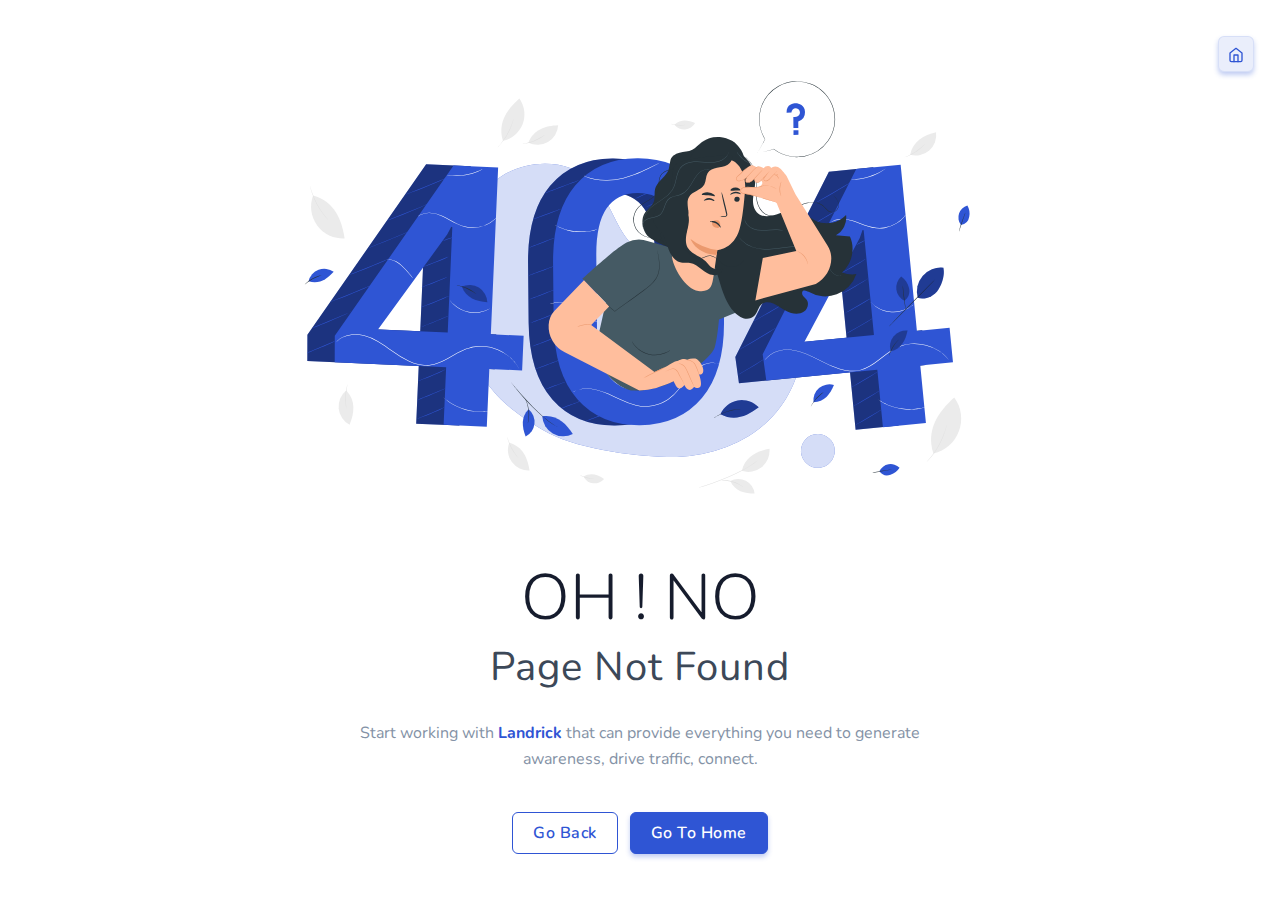
<file: page-error.html>
<!DOCTYPE html>
    <html lang="en">

    <head>
        <meta charset="utf-8" />
        <title>Storefries | Error</title>
        <meta name="viewport" content="width=device-width, initial-scale=1.0">
        <meta name="description" content="" />
        <meta name="keywords" content="" />
        <meta name="author" content="" />
        <meta name="email" content="" />
        <meta name="website" content="" />
        <meta name="Version" content="v3.2.0" />
        <!-- favicon -->
        <link rel="shortcut icon" href="images/favicon.png">
        <!-- Bootstrap -->
        <link href="css/bootstrap.min.css" rel="stylesheet" type="text/css" />
        <!-- Icons -->
        <link href="css/materialdesignicons.min.css" rel="stylesheet" type="text/css" />
        <link rel="stylesheet" href="https://unicons.iconscout.com/release/v3.0.6/css/line.css">
        <!-- Main Css -->
        <link href="css/style.css" rel="stylesheet" type="text/css" id="theme-opt" />
        <link href="css/colors/default.css" rel="stylesheet" id="color-opt">
    </head>

    <body>
        <!-- Loader -->
         <div id="preloader">
            <div id="status">
                <div class="spinner">
                    <div class="double-bounce1"></div>
                    <div class="double-bounce2"></div>
                </div>
            </div>
        </div> 
        <!-- Loader -->
        
        <div class="back-to-home rounded d-none d-sm-block">
            <a href="index.html" class="btn btn-icon btn-soft-primary"><i data-feather="home" class="icons"></i></a>
        </div>

        <!-- ERROR PAGE -->
        <section class="bg-home d-flex align-items-center">
            <div class="container">
                <div class="row justify-content-center">
                    <div class="col-lg-8 col-md-12 text-center">
                        <img src="images/404.svg" class="img-fluid" alt="">
                        <div class="text-uppercase mt-4 display-3">Oh ! no</div>
                        <div class="text-capitalize text-dark mb-4 error-page">Page Not Found</div>
                        <p class="text-muted para-desc mx-auto">Start working with <span class="text-primary fw-bold">Landrick</span> that can provide everything you need to generate awareness, drive traffic, connect.</p>
                    </div><!--end col-->
                </div><!--end row-->

                <div class="row">
                    <div class="col-md-12 text-center">  
                        <a href="index.html" class="btn btn-outline-primary mt-4">Go Back</a>
                        <a href="index.html" class="btn btn-primary mt-4 ms-2">Go To Home</a>
                    </div><!--end col-->
                </div><!--end row-->
            </div><!--end container-->
        </section><!--end section-->
        <!-- ERROR PAGE -->

        

        <!-- javascript -->
        <script src="js/bootstrap.bundle.min.js"></script>
        <!-- Icons -->
        <script src="js/feather.min.js"></script>
        <!-- Main Js -->
        <script src="js/plugins.init.js"></script><!--Note: All init js like tiny slider, counter, countdown, maintenance, lightbox, gallery, swiper slider, aos animation etc.-->
        <script src="js/app.js"></script><!--Note: All important javascript like page loader, menu, sticky menu, menu-toggler, one page menu etc. -->
    </body>
</html>
</file>
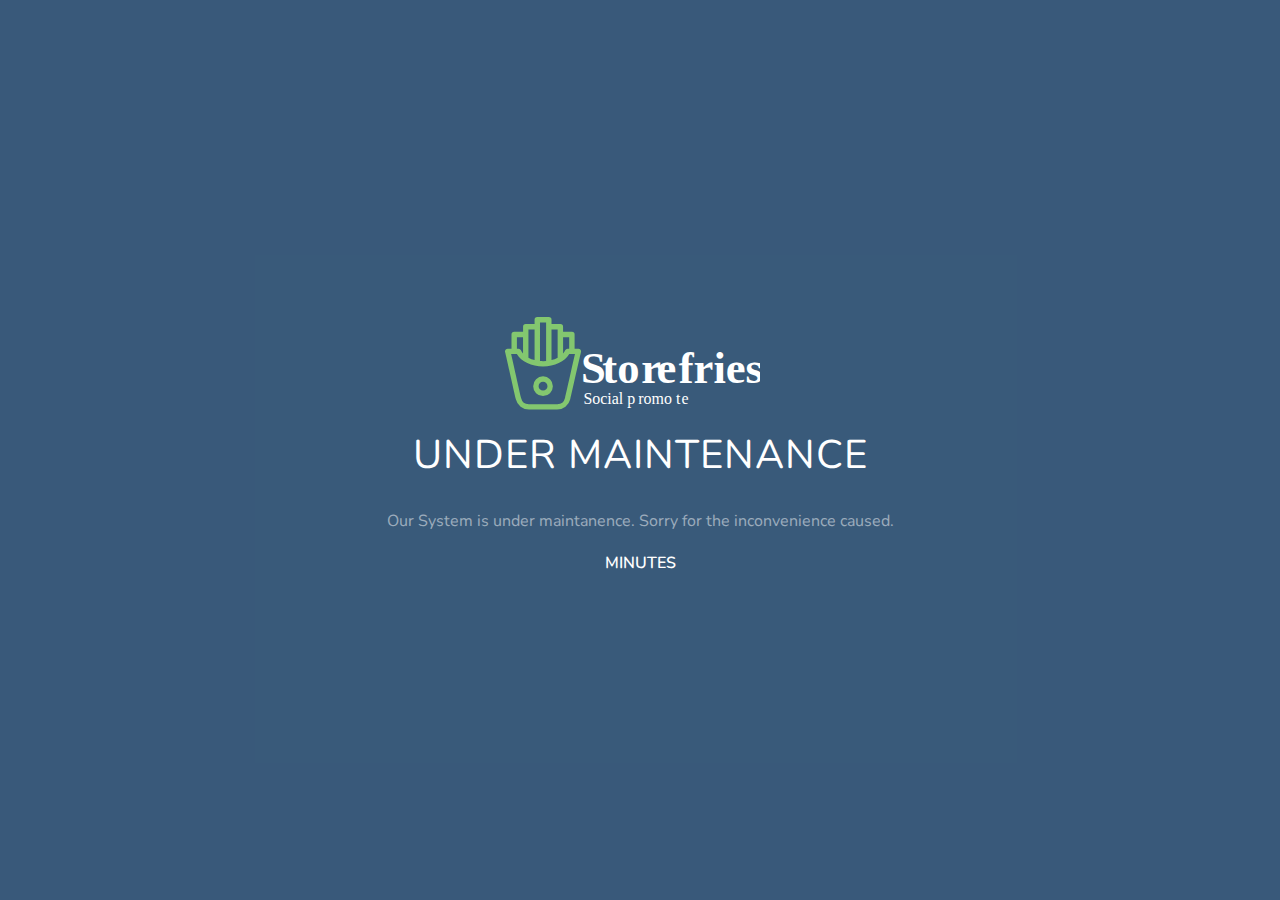
<file: page-maintenance.html>
<!DOCTYPE html>
    <html lang="en">

    <head>
        <meta charset="utf-8" />
        <title>Storefries | Under Maintanence</title>
        <meta name="viewport" content="width=device-width, initial-scale=1.0">
        <meta name="description" content="" />
        <meta name="keywords" content="" />
        <meta name="author" content="" />
        <meta name="email" content="" />
        <meta name="website" content="" />
        <meta name="Version" content="v3.2.0" />
        <!-- favicon -->
        <link rel="shortcut icon" href="images/favicon.png">
        <!-- Bootstrap -->
        <link href="css/bootstrap.min.css" rel="stylesheet" type="text/css" />
        <!-- Icons -->
        <link href="css/materialdesignicons.min.css" rel="stylesheet" type="text/css" />
        <link rel="stylesheet" href="https://unicons.iconscout.com/release/v3.0.6/css/line.css">
        <!-- Main Css -->
        <link href="css/style.css" rel="stylesheet" type="text/css" id="theme-opt" />
        <link href="css/colors/default.css" rel="stylesheet" id="color-opt">

    </head>

    <body>
        <!-- Loader -->
         <div id="preloader">
            <div id="status">
                <div class="spinner">
                    <div class="double-bounce1"></div>
                    <div class="double-bounce2"></div>
                </div>
            </div>
        </div> 
        <!-- Loader -->
        <!--
        <div class="back-to-home rounded d-none d-sm-block">
            <a href="index.html" class="btn btn-icon btn-primary"><i data-feather="home" class="icons"></i></a>
        </div>-->

        <!-- MAINTENANCE PAGE -->
        <section class="bg-home d-flex align-items-center" data-jarallax='{"speed": 0.5}' style="background-color: #3282C9;">
            <div class="bg-overlay"></div>
            <div class="container">
                <div class="row justify-content-center">
                    <div class="col-lg-8 col-md-12 text-center">
                        <a href="javascript:void(0)" class="logo h5"><img src="images/logo3-light.svg" height="100" alt=""></a>
                        <div class="text-uppercase text-white mt-2 mb-4 maintenance">Under Maintenance</div>
                        <p class="text-white-50 para-desc mx-auto para-dark">Our System is under maintanence. Sorry for the inconvenience caused.</p>
                    </div>
                </div>

                <div class="row">
                    <div class="col-md-12 text-center">
                        <div class="text-center">
                            <span id="maintenance" class="timer"></span><span class="d-block h6 text-uppercase text-white">Minutes</span>
                            <!-- <div id="maintenance" class="mb-4 overflow-hidden text-center"></div> 
                        </div>
                    </div>
                </div><!--
                <div class="row">
                    <div class="col-md-12 text-center">  
                        <a href="index.html" class="btn btn-primary mt-4"><i class="mdi mdi-backup-restore"></i> Go to  Application</a>
                    </div>
                </div>-->
            </div> <!-- end container -->
        </section><!--end section-->
        <!-- MAINTENANCE PAGE -->        

        <!-- javascript -->
        <script src="js/bootstrap.bundle.min.js"></script>
        <!-- Icons -->
        <script src="js/feather.min.js"></script>
        <!-- Main Js -->
        <script src="js/plugins.init.js"></script><!--Note: All init js like tiny slider, counter, countdown, maintenance, lightbox, gallery, swiper slider, aos animation etc.-->
        <script src="js/app.js"></script><!--Note: All important javascript like page loader, menu, sticky menu, menu-toggler, one page menu etc. -->
    </body>
</html>
</file>
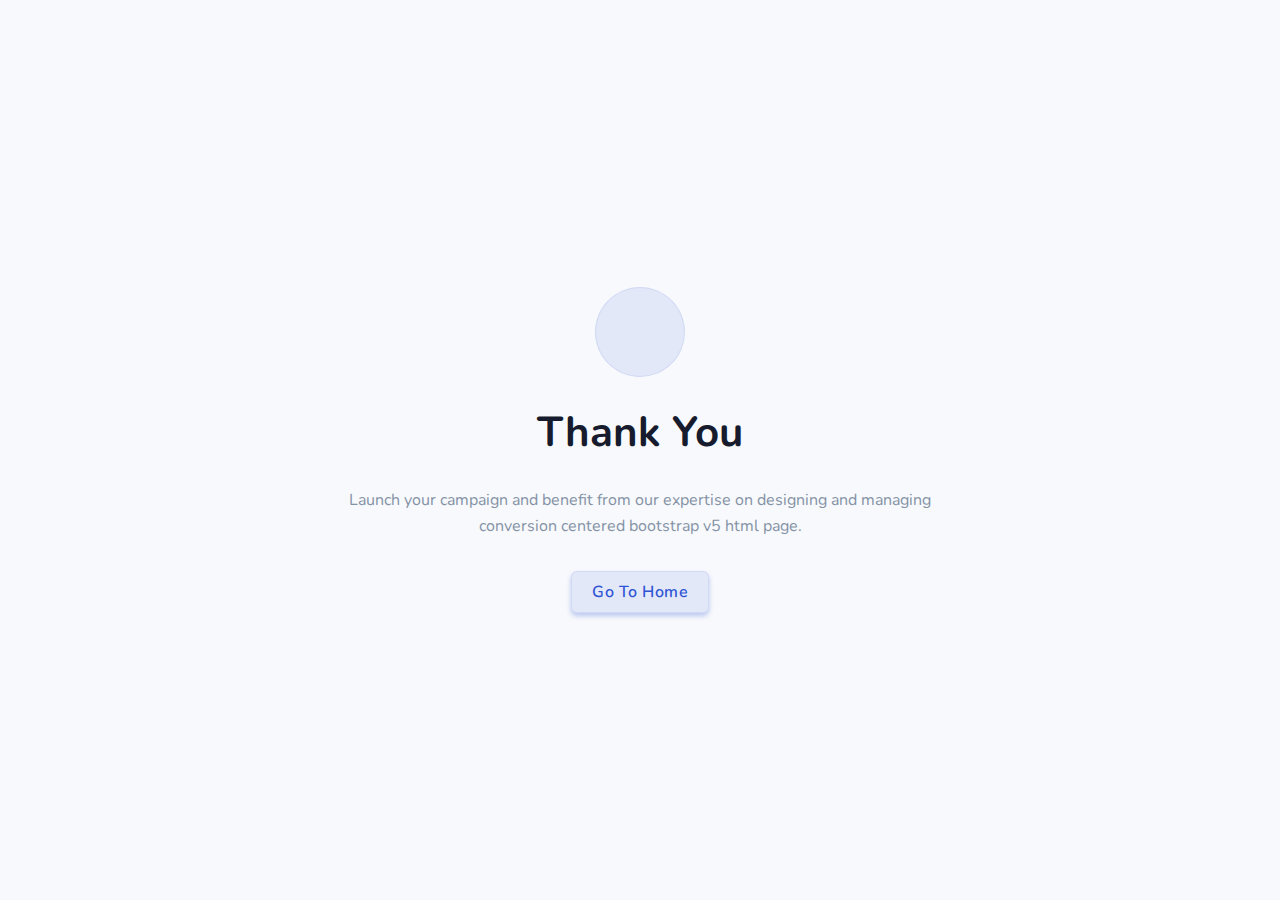
<file: thankyou.html>
<!DOCTYPE html>
    <html lang="en">

    <head>
        <meta charset="utf-8" />
        <title>Storefries | Thankyou</title>
        <meta name="viewport" content="width=device-width, initial-scale=1.0">
        <meta name="description" content="Premium Bootstrap 5 Landing Page Template" />
        <meta name="keywords" content="Saas, Software, multi-uses, HTML, Clean, Modern" />
        <meta name="author" content="Shreethemes" />
        <meta name="email" content="support@shreethemes.in" />
        <meta name="website" content="https://shreethemes.in" />
        <meta name="Version" content="v3.2.0" />
        <!-- favicon -->
        <link rel="shortcut icon" href="images/favicon.png">
        <!-- Bootstrap -->
        <link href="css/bootstrap.min.css" rel="stylesheet" type="text/css" />
        <!-- Icons -->
        <link href="css/materialdesignicons.min.css" rel="stylesheet" type="text/css" />
        <link rel="stylesheet" href="https://unicons.iconscout.com/release/v3.0.6/css/line.css">
        <!-- Main Css -->
        <link href="css/style.css" rel="stylesheet" type="text/css" id="theme-opt" />
        <link href="css/colors/default.css" rel="stylesheet" id="color-opt">

    </head>

    <body>
        <!-- Loader -->
        <!-- <div id="preloader">
            <div id="status">
                <div class="spinner">
                    <div class="double-bounce1"></div>
                    <div class="double-bounce2"></div>
                </div>
            </div>
        </div> -->
        <!-- Loader -->

        <!-- Hero Start -->
        <section class="bg-home bg-light d-flex align-items-center">
            <div class="container">
                <div class="row justify-content-center">
                    <div class="col-12">
                        <div class="text-center">
                            <div class="icon d-flex align-items-center justify-content-center bg-soft-primary rounded-circle mx-auto" style="height: 90px; width:90px;">
                                <i class="uil uil-thumbs-up align-middle h1 mb-0"></i>
                            </div>
                            <h1 class="my-4 fw-bold">Thank You</h1>
                            <p class="text-muted para-desc mx-auto">Launch your campaign and benefit from our expertise on designing and managing conversion centered bootstrap v5 html page.</p>
                            <a href="index.html" class="btn btn-soft-primary mt-3">Go To Home</a>
                        </div>
                    </div><!--end col-->
                </div><!--end row-->
            </div> <!--end container-->
        </section><!--end section-->
        <!-- Hero End -->

        

        <!-- javascript -->
        <script src="js/bootstrap.bundle.min.js"></script>
        <!-- Icons -->
        <script src="js/feather.min.js"></script>
        <!-- Main Js -->
        <script src="js/plugins.init.js"></script><!--Note: All init js like tiny slider, counter, countdown, maintenance, lightbox, gallery, swiper slider, aos animation etc.-->
        <script src="js/app.js"></script><!--Note: All important javascript like page loader, menu, sticky menu, menu-toggler, one page menu etc. -->
    </body>
</html>
</file>
<file: css/style.css>
/* Template Name: Landrick - Saas & Software Landing Page Template
   Author: Shreethemes
   E-mail: support@shreethemes.in
   Created: August 2019
   Version: 3.2.0
   Updated: April 2021
   File Description: Main Css file of the template
*/
/*********************************/
/*         INDEX                 */
/*================================
 *     01.  Variables            *
 *     02.  Bootstrap Custom     *
 *     03.  Components           *
 *     04.  General              *
 *     05.  Helper               *
 *     06.  Menu                 *
 *     07.  Home / Landing       *
 *     08.  Features / Services  *
 *     09.  Testimonial          *
 *     10.  Price                *
 *     11.  C.T.A                *
 *     12.  Blog / Careers / Job *
 *     13.  Work / Projects      *
 *     14.  Team                 *
 *     15.  User Pages           *
 *     16.  Countdown            *
 *     17.  Contact              *
 *     18.  Footer               *
 ================================*/
/*********************************/
/*         Variables             */
/*===============================*/
@import url("https://fonts.googleapis.com/css?family=Nunito:300,400,600,700&display=swap");
@import url("https://fonts.googleapis.com/css2?family=Livvic:wght@400;500;600;700&display=swap");
/*********************************/
/*         Bootstrap-custom      */
/*===============================*/
@media (min-width: 1400px) {
  .container {
    max-width: 1140px !important;
  }
}

.row > * {
  position: relative;
}

h1, .h1 {
  font-size: 42px !important;
}

h2, .h2 {
  font-size: 36px !important;
}

h3, .h3 {
  font-size: 30px !important;
}

h4, .h4 {
  font-size: 24px !important;
}

h5, .h5 {
  font-size: 20px !important;
}

h6, .h6 {
  font-size: 16px !important;
}

.display-1 {
  font-size: 80px !important;
}

.display-2 {
  font-size: 72px !important;
}

.display-3 {
  font-size: 64px !important;
}

.display-4 {
  font-size: 56px !important;
}

.bg-primary {
  background-color: #2f55d4 !important;
}

.bg-soft-primary {
  background-color: rgba(47, 85, 212, 0.1) !important;
  border: 1px solid rgba(47, 85, 212, 0.1) !important;
  color: #2f55d4 !important;
}

.text-primary {
  color: #2f55d4 !important;
}

a.text-primary:hover, a.text-primary:focus {
  color: #284bc1 !important;
}

.bg-secondary {
  background-color: #5a6d90 !important;
}

.bg-soft-secondary {
  background-color: rgba(90, 109, 144, 0.1) !important;
  border: 1px solid rgba(90, 109, 144, 0.1) !important;
  color: #5a6d90 !important;
}

.text-secondary {
  color: #5a6d90 !important;
}

a.text-secondary:hover, a.text-secondary:focus {
  color: #506180 !important;
}

.bg-success {
  background-color: #2eca8b !important;
}

.bg-soft-success {
  background-color: rgba(46, 202, 139, 0.1) !important;
  border: 1px solid rgba(46, 202, 139, 0.1) !important;
  color: #2eca8b !important;
}

.text-success {
  color: #2eca8b !important;
}

a.text-success:hover, a.text-success:focus {
  color: #29b57d !important;
}

.bg-warning {
  background-color: #f17425 !important;
}

.bg-soft-warning {
  background-color: rgba(241, 116, 37, 0.1) !important;
  border: 1px solid rgba(241, 116, 37, 0.1) !important;
  color: #f17425 !important;
}

.text-warning {
  color: #f17425 !important;
}

a.text-warning:hover, a.text-warning:focus {
  color: #ed650f !important;
}

.bg-info {
  background-color: #17a2b8 !important;
}

.bg-soft-info {
  background-color: rgba(23, 162, 184, 0.1) !important;
  border: 1px solid rgba(23, 162, 184, 0.1) !important;
  color: #17a2b8 !important;
}

.text-info {
  color: #17a2b8 !important;
}

a.text-info:hover, a.text-info:focus {
  color: #148ea1 !important;
}

.bg-danger {
  background-color: #e43f52 !important;
}

.bg-soft-danger {
  background-color: rgba(228, 63, 82, 0.1) !important;
  border: 1px solid rgba(228, 63, 82, 0.1) !important;
  color: #e43f52 !important;
}

.text-danger {
  color: #e43f52 !important;
}

a.text-danger:hover, a.text-danger:focus {
  color: #e1293e !important;
}

.bg-dark {
  background-color: #3c4858 !important;
}

.bg-soft-dark {
  background-color: rgba(60, 72, 88, 0.1) !important;
  border: 1px solid rgba(60, 72, 88, 0.1) !important;
  color: #3c4858 !important;
}

.text-dark {
  color: #3c4858 !important;
}

a.text-dark:hover, a.text-dark:focus {
  color: #323c49 !important;
}

.bg-muted {
  background-color: #8492a6 !important;
}

.bg-soft-muted {
  background-color: rgba(132, 146, 166, 0.1) !important;
  border: 1px solid rgba(132, 146, 166, 0.1) !important;
  color: #8492a6 !important;
}

.text-muted {
  color: #8492a6 !important;
}

a.text-muted:hover, a.text-muted:focus {
  color: #75859b !important;
}

.bg-light {
  background-color: #f8f9fc !important;
}

.bg-soft-light {
  background-color: rgba(248, 249, 252, 0.1) !important;
  border: 1px solid rgba(248, 249, 252, 0.1) !important;
  color: #f8f9fc !important;
}

.text-light {
  color: #f8f9fc !important;
}

a.text-light:hover, a.text-light:focus {
  color: #e6eaf4 !important;
}

.bg-blue {
  background-color: #2f55d4 !important;
}

.bg-soft-blue {
  background-color: rgba(47, 85, 212, 0.1) !important;
  border: 1px solid rgba(47, 85, 212, 0.1) !important;
  color: #2f55d4 !important;
}

.text-blue {
  color: #2f55d4 !important;
}

a.text-blue:hover, a.text-blue:focus {
  color: #284bc1 !important;
}

.bg-footer {
  background-color: #202942 !important;
}

.bg-soft-footer {
  background-color: rgba(32, 41, 66, 0.1) !important;
  border: 1px solid rgba(32, 41, 66, 0.1) !important;
  color: #202942 !important;
}

.text-footer {
  color: #202942 !important;
}

a.text-footer:hover, a.text-footer:focus {
  color: #181e30 !important;
}

.d-flex .flex-1 {
  flex: 1;
}

.bg-black {
  background: #161c2d !important;
}

video:focus {
  outline: none;
}

.list-inline-item:not(:last-child) {
  margin-right: 0px;
  margin-bottom: 5px;
}

.rounded {
  border-radius: 6px !important;
}

.rounded-top {
  border-top-left-radius: 6px !important;
  border-top-right-radius: 6px !important;
}

.rounded-left {
  border-top-left-radius: 6px !important;
  border-bottom-left-radius: 6px !important;
}

.rounded-bottom {
  border-bottom-left-radius: 6px !important;
  border-bottom-right-radius: 6px !important;
}

.rounded-right {
  border-top-right-radius: 6px !important;
  border-bottom-right-radius: 6px !important;
}

.rounded-md {
  border-radius: 10px !important;
}

.rounded-lg {
  border-radius: 30px !important;
}

.border {
  border: 1px solid #e9ecef !important;
}

.border-top {
  border-top: 1px solid #e9ecef !important;
}

.border-bottom {
  border-bottom: 1px solid #e9ecef !important;
}

.border-left {
  border-left: 1px solid #e9ecef !important;
}

.border-right {
  border-right: 1px solid #e9ecef !important;
}

.small, small {
  font-size: 90%;
}

.card .card-body {
  padding: 1.5rem;
}

/*********************************/
/*         Components            */
/*===============================*/
.component-wrapper .title {
  font-size: 20px;
}

.component-wrapper.sticky-bar li {
  margin-bottom: 6px;
}

.component-wrapper.sticky-bar li:last-child {
  margin-bottom: 0px !important;
}

.component-wrapper.sticky-bar li a {
  transition: all 0.5s ease;
}

.component-wrapper.sticky-bar li a:hover, .component-wrapper.sticky-bar li a:focus {
  color: #2f55d4 !important;
}

.btn-primary {
  background-color: #2f55d4 !important;
  border: 1px solid #2f55d4 !important;
  color: #ffffff !important;
  box-shadow: 0 3px 5px 0 rgba(47, 85, 212, 0.3);
}

.btn-primary:hover, .btn-primary:focus, .btn-primary:active, .btn-primary.active, .btn-primary.focus {
  background-color: #2443ac !important;
  border-color: #2443ac !important;
  color: #ffffff !important;
}

.btn-soft-primary {
  background-color: rgba(47, 85, 212, 0.1) !important;
  border: 1px solid rgba(47, 85, 212, 0.1) !important;
  color: #2f55d4 !important;
  box-shadow: 0 3px 5px 0 rgba(47, 85, 212, 0.3);
}

.btn-soft-primary:hover, .btn-soft-primary:focus, .btn-soft-primary:active, .btn-soft-primary.active, .btn-soft-primary.focus {
  background-color: #2f55d4 !important;
  border-color: #2f55d4 !important;
  color: #ffffff !important;
}

.btn-outline-primary {
  border: 1px solid #2f55d4;
  color: #2f55d4;
  background-color: transparent;
}

.btn-outline-primary:hover, .btn-outline-primary:focus, .btn-outline-primary:active, .btn-outline-primary.active, .btn-outline-primary.focus, .btn-outline-primary:not(:disabled):not(.disabled):active {
  background-color: #2f55d4;
  border-color: #2f55d4;
  color: #ffffff !important;
  box-shadow: 0 3px 5px 0 rgba(47, 85, 212, 0.3);
}

.btn-secondary {
  background-color: #5a6d90 !important;
  border: 1px solid #5a6d90 !important;
  color: #ffffff !important;
  box-shadow: 0 3px 5px 0 rgba(90, 109, 144, 0.3);
}

.btn-secondary:hover, .btn-secondary:focus, .btn-secondary:active, .btn-secondary.active, .btn-secondary.focus {
  background-color: #465571 !important;
  border-color: #465571 !important;
  color: #ffffff !important;
}

.btn-soft-secondary {
  background-color: rgba(90, 109, 144, 0.1) !important;
  border: 1px solid rgba(90, 109, 144, 0.1) !important;
  color: #5a6d90 !important;
  box-shadow: 0 3px 5px 0 rgba(90, 109, 144, 0.3);
}

.btn-soft-secondary:hover, .btn-soft-secondary:focus, .btn-soft-secondary:active, .btn-soft-secondary.active, .btn-soft-secondary.focus {
  background-color: #5a6d90 !important;
  border-color: #5a6d90 !important;
  color: #ffffff !important;
}

.btn-outline-secondary {
  border: 1px solid #5a6d90;
  color: #5a6d90;
  background-color: transparent;
}

.btn-outline-secondary:hover, .btn-outline-secondary:focus, .btn-outline-secondary:active, .btn-outline-secondary.active, .btn-outline-secondary.focus, .btn-outline-secondary:not(:disabled):not(.disabled):active {
  background-color: #fff;
  border-color: #5a6d90;
  color: #ffffff !important;
  box-shadow: 0 3px 5px 0 rgba(90, 109, 144, 0.3);
}

.btn-success {
  background-color: #2eca8b !important;
  border: 1px solid #2eca8b !important;
  color: #ffffff !important;
  box-shadow: 0 3px 5px 0 rgba(46, 202, 139, 0.3);
}

.btn-success:hover, .btn-success:focus, .btn-success:active, .btn-success.active, .btn-success.focus {
  background-color: #25a06e !important;
  border-color: #25a06e !important;
  color: #ffffff !important;
}

.btn-soft-success {
  background-color: rgba(46, 202, 139, 0.1) !important;
  border: 1px solid rgba(46, 202, 139, 0.1) !important;
  color: #2eca8b !important;
  box-shadow: 0 3px 5px 0 rgba(46, 202, 139, 0.3);
}

.btn-soft-success:hover, .btn-soft-success:focus, .btn-soft-success:active, .btn-soft-success.active, .btn-soft-success.focus {
  background-color: #2eca8b !important;
  border-color: #2eca8b !important;
  color: #ffffff !important;
}

.btn-outline-success {
  border: 1px solid #2eca8b;
  color: #2eca8b;
  background-color: transparent;
}

.btn-outline-success:hover, .btn-outline-success:focus, .btn-outline-success:active, .btn-outline-success.active, .btn-outline-success.focus, .btn-outline-success:not(:disabled):not(.disabled):active {
  background-color: #fff;
  border-color: #2eca8b;
  color: #ffffff !important;
  box-shadow: 0 3px 5px 0 rgba(46, 202, 139, 0.3);
}

.btn-warning {
  background-color: #f17425 !important;
  border: 1px solid #f17425 !important;
  color: #ffffff !important;
  box-shadow: 0 3px 5px 0 rgba(241, 116, 37, 0.3);
}

.btn-warning:hover, .btn-warning:focus, .btn-warning:active, .btn-warning.active, .btn-warning.focus {
  background-color: #d55b0e !important;
  border-color: #d55b0e !important;
  color: #ffffff !important;
}

.btn-soft-warning {
  background-color: rgba(241, 116, 37, 0.1) !important;
  border: 1px solid rgba(241, 116, 37, 0.1) !important;
  color: #f17425 !important;
  box-shadow: 0 3px 5px 0 rgba(241, 116, 37, 0.3);
}

.btn-soft-warning:hover, .btn-soft-warning:focus, .btn-soft-warning:active, .btn-soft-warning.active, .btn-soft-warning.focus {
  background-color: #f17425 !important;
  border-color: #f17425 !important;
  color: #ffffff !important;
}

.btn-outline-warning {
  border: 1px solid #f17425;
  color: #f17425;
  background-color: transparent;
}

.btn-outline-warning:hover, .btn-outline-warning:focus, .btn-outline-warning:active, .btn-outline-warning.active, .btn-outline-warning.focus, .btn-outline-warning:not(:disabled):not(.disabled):active {
  background-color: #fff;
  border-color: #f17425;
  color: #ffffff !important;
  box-shadow: 0 3px 5px 0 rgba(241, 116, 37, 0.3);
}

.btn-info {
  background-color: #17a2b8 !important;
  border: 1px solid #17a2b8 !important;
  color: #ffffff !important;
  box-shadow: 0 3px 5px 0 rgba(23, 162, 184, 0.3);
}

.btn-info:hover, .btn-info:focus, .btn-info:active, .btn-info.active, .btn-info.focus {
  background-color: #117a8b !important;
  border-color: #117a8b !important;
  color: #ffffff !important;
}

.btn-soft-info {
  background-color: rgba(23, 162, 184, 0.1) !important;
  border: 1px solid rgba(23, 162, 184, 0.1) !important;
  color: #17a2b8 !important;
  box-shadow: 0 3px 5px 0 rgba(23, 162, 184, 0.3);
}

.btn-soft-info:hover, .btn-soft-info:focus, .btn-soft-info:active, .btn-soft-info.active, .btn-soft-info.focus {
  background-color: #17a2b8 !important;
  border-color: #17a2b8 !important;
  color: #ffffff !important;
}

.btn-outline-info {
  border: 1px solid #17a2b8;
  color: #17a2b8;
  background-color: transparent;
}

.btn-outline-info:hover, .btn-outline-info:focus, .btn-outline-info:active, .btn-outline-info.active, .btn-outline-info.focus, .btn-outline-info:not(:disabled):not(.disabled):active {
  background-color: #fff;
  border-color: #17a2b8;
  color: #ffffff !important;
  box-shadow: 0 3px 5px 0 rgba(23, 162, 184, 0.3);
}

.btn-danger {
  background-color: #e43f52 !important;
  border: 1px solid #e43f52 !important;
  color: #ffffff !important;
  box-shadow: 0 3px 5px 0 rgba(228, 63, 82, 0.3);
}

.btn-danger:hover, .btn-danger:focus, .btn-danger:active, .btn-danger.active, .btn-danger.focus {
  background-color: #d21e32 !important;
  border-color: #d21e32 !important;
  color: #ffffff !important;
}

.btn-soft-danger {
  background-color: rgba(228, 63, 82, 0.1) !important;
  border: 1px solid rgba(228, 63, 82, 0.1) !important;
  color: #e43f52 !important;
  box-shadow: 0 3px 5px 0 rgba(228, 63, 82, 0.3);
}

.btn-soft-danger:hover, .btn-soft-danger:focus, .btn-soft-danger:active, .btn-soft-danger.active, .btn-soft-danger.focus {
  background-color: #e43f52 !important;
  border-color: #e43f52 !important;
  color: #ffffff !important;
}

.btn-outline-danger {
  border: 1px solid #e43f52;
  color: #e43f52;
  background-color: transparent;
}

.btn-outline-danger:hover, .btn-outline-danger:focus, .btn-outline-danger:active, .btn-outline-danger.active, .btn-outline-danger.focus, .btn-outline-danger:not(:disabled):not(.disabled):active {
  background-color: #fff;
  border-color: #e43f52;
  color: #ffffff !important;
  box-shadow: 0 3px 5px 0 rgba(228, 63, 82, 0.3);
}

.btn-dark {
  background-color: #3c4858 !important;
  border: 1px solid #3c4858 !important;
  color: #ffffff !important;
  box-shadow: 0 3px 5px 0 rgba(60, 72, 88, 0.3);
}

.btn-dark:hover, .btn-dark:focus, .btn-dark:active, .btn-dark.active, .btn-dark.focus {
  background-color: #272f3a !important;
  border-color: #272f3a !important;
  color: #ffffff !important;
}

.btn-soft-dark {
  background-color: rgba(60, 72, 88, 0.1) !important;
  border: 1px solid rgba(60, 72, 88, 0.1) !important;
  color: #3c4858 !important;
  box-shadow: 0 3px 5px 0 rgba(60, 72, 88, 0.3);
}

.btn-soft-dark:hover, .btn-soft-dark:focus, .btn-soft-dark:active, .btn-soft-dark.active, .btn-soft-dark.focus {
  background-color: #3c4858 !important;
  border-color: #3c4858 !important;
  color: #ffffff !important;
}

.btn-outline-dark {
  border: 1px solid #3c4858;
  color: #3c4858;
  background-color: transparent;
}

.btn-outline-dark:hover, .btn-outline-dark:focus, .btn-outline-dark:active, .btn-outline-dark.active, .btn-outline-dark.focus, .btn-outline-dark:not(:disabled):not(.disabled):active {
  background-color: #fff;
  border-color: #3c4858;
  color: #ffffff !important;
  box-shadow: 0 3px 5px 0 rgba(60, 72, 88, 0.3);
}

.btn-muted {
  background-color: #8492a6 !important;
  border: 1px solid #8492a6 !important;
  color: #ffffff !important;
  box-shadow: 0 3px 5px 0 rgba(132, 146, 166, 0.3);
}

.btn-muted:hover, .btn-muted:focus, .btn-muted:active, .btn-muted.active, .btn-muted.focus {
  background-color: #68788f !important;
  border-color: #68788f !important;
  color: #ffffff !important;
}

.btn-soft-muted {
  background-color: rgba(132, 146, 166, 0.1) !important;
  border: 1px solid rgba(132, 146, 166, 0.1) !important;
  color: #8492a6 !important;
  box-shadow: 0 3px 5px 0 rgba(132, 146, 166, 0.3);
}

.btn-soft-muted:hover, .btn-soft-muted:focus, .btn-soft-muted:active, .btn-soft-muted.active, .btn-soft-muted.focus {
  background-color: #8492a6 !important;
  border-color: #8492a6 !important;
  color: #ffffff !important;
}

.btn-outline-muted {
  border: 1px solid #8492a6;
  color: #8492a6;
  background-color: transparent;
}

.btn-outline-muted:hover, .btn-outline-muted:focus, .btn-outline-muted:active, .btn-outline-muted.active, .btn-outline-muted.focus, .btn-outline-muted:not(:disabled):not(.disabled):active {
  background-color: #fff;
  border-color: #8492a6;
  color: #ffffff !important;
  box-shadow: 0 3px 5px 0 rgba(132, 146, 166, 0.3);
}

.btn-light {
  background-color: #f8f9fc !important;
  border: 1px solid #f8f9fc !important;
  color: #ffffff !important;
  box-shadow: 0 3px 5px 0 rgba(248, 249, 252, 0.3);
}

.btn-light:hover, .btn-light:focus, .btn-light:active, .btn-light.active, .btn-light.focus {
  background-color: #d4daed !important;
  border-color: #d4daed !important;
  color: #ffffff !important;
}

.btn-soft-light {
  background-color: rgba(248, 249, 252, 0.1) !important;
  border: 1px solid rgba(248, 249, 252, 0.1) !important;
  color: #f8f9fc !important;
  box-shadow: 0 3px 5px 0 rgba(248, 249, 252, 0.3);
}

.btn-soft-light:hover, .btn-soft-light:focus, .btn-soft-light:active, .btn-soft-light.active, .btn-soft-light.focus {
  background-color: #f8f9fc !important;
  border-color: #f8f9fc !important;
  color: #ffffff !important;
}

.btn-outline-light {
  border: 1px solid #f8f9fc;
  color: #f8f9fc;
  background-color: transparent;
}

.btn-outline-light:hover, .btn-outline-light:focus, .btn-outline-light:active, .btn-outline-light.active, .btn-outline-light.focus, .btn-outline-light:not(:disabled):not(.disabled):active {
  background-color: #fff;
  border-color: #f8f9fc;
  color: #ffffff !important;
  box-shadow: 0 3px 5px 0 rgba(248, 249, 252, 0.3);
}

.btn-blue {
  background-color: #2f55d4 !important;
  border: 1px solid #2f55d4 !important;
  color: #ffffff !important;
  box-shadow: 0 3px 5px 0 rgba(47, 85, 212, 0.3);
}

.btn-blue:hover, .btn-blue:focus, .btn-blue:active, .btn-blue.active, .btn-blue.focus {
  background-color: #2443ac !important;
  border-color: #2443ac !important;
  color: #ffffff !important;
}

.btn-soft-blue {
  background-color: rgba(47, 85, 212, 0.1) !important;
  border: 1px solid rgba(47, 85, 212, 0.1) !important;
  color: #2f55d4 !important;
  box-shadow: 0 3px 5px 0 rgba(47, 85, 212, 0.3);
}

.btn-soft-blue:hover, .btn-soft-blue:focus, .btn-soft-blue:active, .btn-soft-blue.active, .btn-soft-blue.focus {
  background-color: #2f55d4 !important;
  border-color: #2f55d4 !important;
  color: #ffffff !important;
}

.btn-outline-blue {
  border: 1px solid #2f55d4;
  color: #000000;
  background-color: transparent;
}

.btn-outline-blue:hover, .btn-outline-blue:focus, .btn-outline-blue:active, .btn-outline-blue.active, .btn-outline-blue.focus, .btn-outline-blue:not(:disabled):not(.disabled):active {
  background-color: #fff;
  border-color: #2f55d4;
  color: #ffffff !important;
  box-shadow: 0 3px 5px 0 rgba(47, 85, 212, 0.3);
}

.btn-footer {
  background-color: #202942 !important;
  border: 1px solid #202942 !important;
  color: #ffffff !important;
  box-shadow: 0 3px 5px 0 rgba(32, 41, 66, 0.3);
}

.btn-footer:hover, .btn-footer:focus, .btn-footer:active, .btn-footer.active, .btn-footer.focus {
  background-color: #0f131f !important;
  border-color: #0f131f !important;
  color: #ffffff !important;
}

.btn-soft-footer {
  background-color: rgba(32, 41, 66, 0.1) !important;
  border: 1px solid rgba(32, 41, 66, 0.1) !important;
  color: #202942 !important;
  box-shadow: 0 3px 5px 0 rgba(32, 41, 66, 0.3);
}

.btn-soft-footer:hover, .btn-soft-footer:focus, .btn-soft-footer:active, .btn-soft-footer.active, .btn-soft-footer.focus {
  background-color: #202942 !important;
  border-color: #202942 !important;
  color: #ffffff !important;
}

.btn-outline-footer {
  border: 1px solid #202942;
  color: #202942;
  background-color: transparent;
}

.btn-outline-footer:hover, .btn-outline-footer:focus, .btn-outline-footer:active, .btn-outline-footer.active, .btn-outline-footer.focus, .btn-outline-footer:not(:disabled):not(.disabled):active {
  background-color: #fff;
  border-color: #202942;
  color: #ffffff !important;
  box-shadow: 0 3px 5px 0 rgba(32, 41, 66, 0.3);
}

.btn {
  padding: 8px 20px;
  outline: none;
  text-decoration: none;
  font-size: 16px;
  letter-spacing: 0.5px;
  transition: all 0.3s;
  font-weight: 600;
  border-radius: 6px;
}

.btn:focus {
  box-shadow: none !important;
}

.btn.btn-sm {
  padding: 7px 16px;
  font-size: 10px;
}

.btn.btn-lg {
  padding: 14px 30px;
  font-size: 16px;
}

.btn.searchbtn {
  padding: 6px 20px;
}

.btn.btn-pills {
  border-radius: 30px;
}

.btn.btn-light {
  color: #3c4858 !important;
  border: 1px solid #dee2e6 !important;
}

.btn.btn-light:hover, .btn.btn-light:focus, .btn.btn-light:active, .btn.btn-light.active, .btn.btn-light.focus {
  background-color: #d4daed !important;
  color: #3c4858 !important;
}

.btn.btn-soft-light {
  color: rgba(60, 72, 88, 0.5) !important;
  border: 1px solid #dee2e6 !important;
}

.btn.btn-soft-light:hover, .btn.btn-soft-light:focus, .btn.btn-soft-light:active, .btn.btn-soft-light.active, .btn.btn-soft-light.focus {
  color: #3c4858 !important;
}

.btn.btn-outline-light {
  border: 1px solid #dee2e6 !important;
  color: #3c4858 !important;
  background-color: transparent;
}

.btn.btn-outline-light:hover, .btn.btn-outline-light:focus, .btn.btn-outline-light:active, .btn.btn-outline-light.active, .btn.btn-outline-light.focus {
  background-color: #f8f9fc !important;
}

.btn.btn-icon {
  height: 36px;
  width: 36px;
  line-height: 34px;
  padding: 0;
}

.btn.btn-icon .icons {
  height: 16px;
  width: 16px;
  font-size: 16px;
}

.btn.btn-icon.btn-lg {
  height: 48px;
  width: 48px;
  line-height: 46px;
}

.btn.btn-icon.btn-lg .icons {
  height: 20px;
  width: 20px;
  font-size: 20px;
}

.btn.btn-icon.btn-sm {
  height: 30px;
  width: 30px;
  line-height: 28px;
}

button:not(:disabled) {
  outline: none;
}

.shadow {
  box-shadow: 0 0 3px rgba(60, 72, 88, 0.15) !important;
}

.shadow-lg {
  box-shadow: 0 10px 25px rgba(60, 72, 88, 0.15) !important;
}

.shadow-md {
  box-shadow: 0 5px 13px rgba(60, 72, 88, 0.2) !important;
}

.badge {
  letter-spacing: 0.5px;
  padding: 4px 8px;
  font-weight: 600;
  line-height: 11px;
}

.badge.badge-link:hover {
  color: #ffffff !important;
}

.dropdown-primary .dropdown-menu .dropdown-item:hover, .dropdown-primary .dropdown-menu .dropdown-item.active, .dropdown-primary .dropdown-menu .dropdown-item:active, .dropdown-primary .dropdown-menu .dropdown-item.focus, .dropdown-primary .dropdown-menu .dropdown-item:focus {
  background-color: transparent;
  color: #2f55d4 !important;
}

.dropdown-secondary .dropdown-menu .dropdown-item:hover, .dropdown-secondary .dropdown-menu .dropdown-item.active, .dropdown-secondary .dropdown-menu .dropdown-item:active, .dropdown-secondary .dropdown-menu .dropdown-item.focus, .dropdown-secondary .dropdown-menu .dropdown-item:focus {
  background-color: transparent;
  color: #5a6d90 !important;
}

.dropdown-success .dropdown-menu .dropdown-item:hover, .dropdown-success .dropdown-menu .dropdown-item.active, .dropdown-success .dropdown-menu .dropdown-item:active, .dropdown-success .dropdown-menu .dropdown-item.focus, .dropdown-success .dropdown-menu .dropdown-item:focus {
  background-color: transparent;
  color: #2eca8b !important;
}

.dropdown-warning .dropdown-menu .dropdown-item:hover, .dropdown-warning .dropdown-menu .dropdown-item.active, .dropdown-warning .dropdown-menu .dropdown-item:active, .dropdown-warning .dropdown-menu .dropdown-item.focus, .dropdown-warning .dropdown-menu .dropdown-item:focus {
  background-color: transparent;
  color: #f17425 !important;
}

.dropdown-info .dropdown-menu .dropdown-item:hover, .dropdown-info .dropdown-menu .dropdown-item.active, .dropdown-info .dropdown-menu .dropdown-item:active, .dropdown-info .dropdown-menu .dropdown-item.focus, .dropdown-info .dropdown-menu .dropdown-item:focus {
  background-color: transparent;
  color: #17a2b8 !important;
}

.dropdown-danger .dropdown-menu .dropdown-item:hover, .dropdown-danger .dropdown-menu .dropdown-item.active, .dropdown-danger .dropdown-menu .dropdown-item:active, .dropdown-danger .dropdown-menu .dropdown-item.focus, .dropdown-danger .dropdown-menu .dropdown-item:focus {
  background-color: transparent;
  color: #e43f52 !important;
}

.dropdown-dark .dropdown-menu .dropdown-item:hover, .dropdown-dark .dropdown-menu .dropdown-item.active, .dropdown-dark .dropdown-menu .dropdown-item:active, .dropdown-dark .dropdown-menu .dropdown-item.focus, .dropdown-dark .dropdown-menu .dropdown-item:focus {
  background-color: transparent;
  color: #3c4858 !important;
}

.dropdown-muted .dropdown-menu .dropdown-item:hover, .dropdown-muted .dropdown-menu .dropdown-item.active, .dropdown-muted .dropdown-menu .dropdown-item:active, .dropdown-muted .dropdown-menu .dropdown-item.focus, .dropdown-muted .dropdown-menu .dropdown-item:focus {
  background-color: transparent;
  color: #8492a6 !important;
}

.dropdown-light .dropdown-menu .dropdown-item:hover, .dropdown-light .dropdown-menu .dropdown-item.active, .dropdown-light .dropdown-menu .dropdown-item:active, .dropdown-light .dropdown-menu .dropdown-item.focus, .dropdown-light .dropdown-menu .dropdown-item:focus {
  background-color: transparent;
  color: #f8f9fc !important;
}

.dropdown-blue .dropdown-menu .dropdown-item:hover, .dropdown-blue .dropdown-menu .dropdown-item.active, .dropdown-blue .dropdown-menu .dropdown-item:active, .dropdown-blue .dropdown-menu .dropdown-item.focus, .dropdown-blue .dropdown-menu .dropdown-item:focus {
  background-color: transparent;
  color: #2f55d4 !important;
}

.dropdown-footer .dropdown-menu .dropdown-item:hover, .dropdown-footer .dropdown-menu .dropdown-item.active, .dropdown-footer .dropdown-menu .dropdown-item:active, .dropdown-footer .dropdown-menu .dropdown-item.focus, .dropdown-footer .dropdown-menu .dropdown-item:focus {
  background-color: transparent;
  color: #202942 !important;
}

.btn-group .dropdown-toggle:after {
  content: "";
  position: relative;
  right: -4px;
  top: -2px;
  border: solid #ffffff;
  border-radius: 0.5px;
  border-width: 0 2px 2px 0;
  padding: 3px;
  transform: rotate(45deg);
  margin-left: 0;
  vertical-align: 0;
}

.btn-group .dropdown-menu {
  margin-top: 10px;
  border: 0;
  border-radius: 5px;
  box-shadow: 0 0 3px rgba(60, 72, 88, 0.15);
}

.btn-group .dropdown-menu:before {
  content: "";
  position: absolute;
  top: 2px;
  left: 45px;
  box-sizing: border-box;
  border: 7px solid #495057;
  border-radius: 0.5px;
  border-color: transparent transparent #ffffff #ffffff;
  transform-origin: 0 0;
  transform: rotate(135deg);
  box-shadow: -2px 2px 2px -1px rgba(22, 28, 45, 0.15);
}

.alert-primary {
  background-color: rgba(47, 85, 212, 0.9);
  color: #ffffff;
  border-color: #2f55d4;
}

.alert-primary .alert-link {
  color: #122258;
}

.alert-outline-primary {
  background-color: #ffffff;
  color: #2f55d4;
  border-color: #2f55d4;
}

.alert-secondary {
  background-color: rgba(90, 109, 144, 0.9);
  color: #ffffff;
  border-color: #5a6d90;
}

.alert-secondary .alert-link {
  color: #1f2632;
}

.alert-outline-secondary {
  background-color: #ffffff;
  color: #5a6d90;
  border-color: #5a6d90;
}

.alert-success {
  background-color: rgba(46, 202, 139, 0.9);
  color: #ffffff;
  border-color: #2eca8b;
}

.alert-success .alert-link {
  color: #124d35;
}

.alert-outline-success {
  background-color: #ffffff;
  color: #2eca8b;
  border-color: #2eca8b;
}

.alert-warning {
  background-color: rgba(241, 116, 37, 0.9);
  color: #ffffff;
  border-color: #f17425;
}

.alert-warning .alert-link {
  color: #753208;
}

.alert-outline-warning {
  background-color: #ffffff;
  color: #f17425;
  border-color: #f17425;
}

.alert-info {
  background-color: rgba(23, 162, 184, 0.9);
  color: #ffffff;
  border-color: #17a2b8;
}

.alert-info .alert-link {
  color: #062a30;
}

.alert-outline-info {
  background-color: #ffffff;
  color: #17a2b8;
  border-color: #17a2b8;
}

.alert-danger {
  background-color: rgba(228, 63, 82, 0.9);
  color: #ffffff;
  border-color: #e43f52;
}

.alert-danger .alert-link {
  color: #79111d;
}

.alert-outline-danger {
  background-color: #ffffff;
  color: #e43f52;
  border-color: #e43f52;
}

.alert-dark {
  background-color: rgba(60, 72, 88, 0.9);
  color: #ffffff;
  border-color: #3c4858;
}

.alert-dark .alert-link {
  color: black;
}

.alert-outline-dark {
  background-color: #ffffff;
  color: #3c4858;
  border-color: #3c4858;
}

.alert-muted {
  background-color: rgba(132, 146, 166, 0.9);
  color: #ffffff;
  border-color: #8492a6;
}

.alert-muted .alert-link {
  color: #3d4654;
}

.alert-outline-muted {
  background-color: #ffffff;
  color: #8492a6;
  border-color: #8492a6;
}

.alert-light {
  background-color: rgba(248, 249, 252, 0.9);
  color: #ffffff;
  border-color: #f8f9fc;
}

.alert-light .alert-link {
  color: #8d9dce;
}

.alert-outline-light {
  background-color: #ffffff;
  color: #f8f9fc;
  border-color: #f8f9fc;
}

.alert-blue {
  background-color: rgba(47, 85, 212, 0.9);
  color: #ffffff;
  border-color: #2f55d4;
}

.alert-blue .alert-link {
  color: #122258;
}

.alert-outline-blue {
  background-color: #ffffff;
  color: #2f55d4;
  border-color: #2f55d4;
}

.alert-footer {
  background-color: rgba(32, 41, 66, 0.9);
  color: #ffffff;
  border-color: #202942;
}

.alert-footer .alert-link {
  color: black;
}

.alert-outline-footer {
  background-color: #ffffff;
  color: #202942;
  border-color: #202942;
}

.alert {
  padding: 8px 15px;
  border-radius: 5px;
  font-size: 14px;
}

.alert.alert-light {
  background-color: white;
  color: #3c4858;
  border-color: #e9ecef;
}

.alert.alert-dismissible {
  padding-right: 30px;
}

.alert.alert-dismissible .btn-close {
  top: 10px;
  right: 10px;
  padding: 0px;
}

.alert.alert-pills {
  border-radius: 30px;
  display: inline-block;
}

.alert.alert-pills .content {
  font-weight: 600;
}

.page-next-level .title {
  font-size: 28px;
  letter-spacing: 1px;
}

.page-next-level .page-next {
  position: relative;
  top: 110px;
  z-index: 99;
}

@media (max-width: 768px) {
  .page-next-level .page-next {
    top: 70px;
  }
}

.breadcrumb {
  letter-spacing: 0.5px;
  padding: 8px 24px;
  display: block;
}

.breadcrumb .breadcrumb-item {
  text-transform: uppercase;
  font-size: 14px;
  font-weight: 700;
  padding-left: 0;
  display: inline-block;
}

.breadcrumb .breadcrumb-item a {
  color: #3c4858;
}

.breadcrumb .breadcrumb-item a:hover {
  color: #2f55d4;
}

.breadcrumb .breadcrumb-item.active {
  color: #2f55d4;
}

.breadcrumb .breadcrumb-item:before {
  content: "";
}

.breadcrumb .breadcrumb-item:after {
  content: "\F0142" !important;
  font-size: 14px;
  color: #3c4858;
  font-family: 'Material Design Icons';
  padding-left: 5px;
}

.breadcrumb .breadcrumb-item:last-child:after {
  display: none;
}

.pagination .page-item:first-child .page-link {
  border-top-left-radius: 30px;
  border-bottom-left-radius: 30px;
}

.pagination .page-item:last-child .page-link {
  border-top-right-radius: 30px;
  border-bottom-right-radius: 30px;
}

.pagination .page-item .page-link {
  color: #3c4858;
  border: 1px solid #dee2e6;
  padding: 8px 16px;
  font-size: 14px;
}

.pagination .page-item .page-link:focus {
  box-shadow: none;
}

.pagination .page-item .page-link:hover {
  color: #ffffff;
  background: rgba(47, 85, 212, 0.9);
  border-color: rgba(47, 85, 212, 0.9);
}

.pagination .page-item.active .page-link {
  color: #ffffff;
  background: #2f55d4 !important;
  border-color: #2f55d4;
  cursor: not-allowed;
}

.avatar.avatar-ex-sm {
  max-height: 25px;
}

.avatar.avatar-md-sm {
  height: 45px;
  width: 45px;
}

.avatar.avatar-small {
  height: 65px;
  width: 65px;
}

.avatar.avatar-md-md {
  height: 80px;
  width: 80px;
}

.avatar.avatar-medium {
  height: 110px;
  width: 110px;
}

.avatar.avatar-large {
  height: 140px;
  width: 140px;
}

.avatar.avatar-ex-large {
  height: 180px;
  width: 180px;
}

.accordion .accordion-item {
  overflow: hidden;
}

.accordion .accordion-item .accordion-button {
  font-weight: 600;
  text-align: left;
}

.accordion .accordion-item .accordion-button:focus {
  box-shadow: none;
}

.accordion .accordion-item .accordion-button:before {
  content: '\F0143';
  display: block;
  font-family: 'Material Design Icons';
  font-size: 16px;
  color: #2f55d4;
  position: absolute;
  right: 20px;
  top: 50%;
  transform: translateY(-50%);
  transition: all 0.5s ease;
}

.accordion .accordion-item .accordion-button.collapsed {
  background-color: #ffffff;
  color: #3c4858 !important;
  transition: all 0.5s;
}

.accordion .accordion-item .accordion-button.collapsed:before {
  top: 15px;
  transform: rotate(180deg);
  color: #3c4858 !important;
}

.accordion .accordion-item .accordion-button:after {
  display: none;
}

.nav-pills {
  margin-bottom: 15px;
  background: #f4f6fa;
}

.nav-pills .nav-link {
  color: #495057 !important;
  padding: 5px;
  transition: all 0.5s ease;
}

.nav-pills .nav-link.nav-link-alt {
  color: #ffffff !important;
}

.nav-pills .nav-link.nav-link-alt.active {
  background: #3c4858 !important;
}

.nav-pills .nav-link.active {
  background: #2f55d4;
  color: #ffffff !important;
}

.nav-pills .nav-link.active .tab-para {
  color: rgba(255, 255, 255, 0.65) !important;
}

.progress-box .title {
  font-size: 15px;
}

.progress-box .progress {
  height: 8px;
  overflow: visible;
}

.progress-box .progress .progress-bar {
  border-radius: 6px;
  animation: animate-positive 3s;
  overflow: visible !important;
}

.progress-box .progress .progress-value {
  position: absolute;
  top: -32px;
  right: -15px;
  font-size: 13px;
}

@keyframes animate-positive {
  0% {
    width: 0;
  }
}

.blockquote {
  border-left: 3px solid #dee2e6;
  border-radius: 6px;
  font-size: 16px;
}

.form-label,
.form-check-label {
  font-weight: 700;
  font-size: 14px;
}

.form-control {
  border: 1px solid #dee2e6;
  font-size: 14px;
  line-height: 26px;
  background-color: #ffffff;
  border-radius: 6px;
}

.form-control:focus {
  border-color: #2f55d4;
  box-shadow: none;
}

.form-control[readonly] {
  background-color: #ffffff;
}

.form-control:disabled {
  background-color: #dee2e6;
}

.form-check-input:focus {
  border-color: #2f55d4;
  box-shadow: none;
}

.form-check-input.form-check-input:checked {
  background-color: #2f55d4;
  border-color: #2f55d4;
}

.subcribe-form .btn {
  padding: 10px 20px;
}

.subcribe-form input {
  padding: 12px 20px;
  width: 100%;
  color: #3c4858 !important;
  border: none;
  outline: none !important;
  padding-right: 160px;
  padding-left: 30px;
  background-color: rgba(255, 255, 255, 0.8);
}

.subcribe-form button {
  position: absolute;
  top: 1.5px;
  right: 2px;
  outline: none !important;
}

.subcribe-form form {
  position: relative;
  max-width: 600px;
  margin: 0px auto;
}

.table-responsive {
  display: block;
  width: 100%;
  overflow-x: auto;
}

.table-responsive .table td,
.table-responsive .table th {
  vertical-align: middle;
}

.table-responsive .table.table-nowrap th,
.table-responsive .table.table-nowrap td {
  white-space: nowrap;
}

.table-responsive .table-center th {
  vertical-align: middle !important;
}

.table-responsive .table-center tbody tr:hover {
  color: #3c4858;
  background-color: #f8f9fa;
}

.table-responsive .table-center.invoice-tb th,
.table-responsive .table-center.invoice-tb td {
  text-align: end;
}

.spinner-wrapper {
	position: fixed;
	z-index: 999999;
	top: 0;
	right: 0;
	bottom: 0;
	left: 0;
	background: #fff;
}

.spinner {
	position: absolute;
	top: 50%; /* centers the loading animation vertically one the screen */
	left: 50%; /* centers the loading animation horizontally one the screen */
	width: 3.75rem;
	height: 1.25rem;
	margin: -0.625rem 0 0 -1.875rem; /* is width and height divided by two */ 
	text-align: center;
}

.spinner > div {
	display: inline-block;
	width: 1rem;
	height: 1rem;
	border-radius: 100%;
	background-color: #3282C9;
	-webkit-animation: sk-bouncedelay 1.4s infinite ease-in-out both;
	animation: sk-bouncedelay 1.4s infinite ease-in-out both;
}

.spinner .bounce1 {
	-webkit-animation-delay: -0.32s;
	animation-delay: -0.32s;
}

.spinner .bounce2 {
	-webkit-animation-delay: -0.16s;
	animation-delay: -0.16s;
}

@-webkit-keyframes sk-bouncedelay {
	0%, 80%, 100% { -webkit-transform: scale(0); }
	40% { -webkit-transform: scale(1.0); }
}

@keyframes sk-bouncedelay {
	0%, 80%, 100% { 
		-webkit-transform: scale(0);
		-ms-transform: scale(0);
		transform: scale(0);
	} 40% { 
		-webkit-transform: scale(1.0);
		-ms-transform: scale(1.0);
		transform: scale(1.0);
	}
}

@keyframes sk-bounce {
  0%, 100% {
    transform: scale(0);
  }
  50% {
    transform: scale(1);
  }
}

.social-icon li a {
  color: #3c4858;
  border: 1px solid #3c4858;
  display: inline-block;
  height: 32px;
  width: 32px;
  line-height: 28px;
  text-align: center;
  transition: all 0.4s ease;
  overflow: hidden;
  position: relative;
}

.social-icon li a .fea-social {
  stroke-width: 2;
}

.social-icon li a:hover {
  background-color: #2f55d4;
  border-color: #2f55d4 !important;
  color: #ffffff !important;
}

.social-icon li a:hover .fea-social {
  fill: #2f55d4;
}

.social-icon.social li a {
  color: #adb5bd;
  border-color: #adb5bd;
}

.social-icon.foot-social-icon li a {
  color: #adb5bd;
  border-color: #283353;
}

.back-to-top {
  z-index: 99;
  position: fixed;
  bottom: 30px;
  right: 30px;
  display: none;
  transition: all 0.5s ease;
}

.back-to-top .icons {
  transition: all 0.5s ease;
}

.back-to-top:hover {
  transform: rotate(45deg);
}

.back-to-top:hover .icons {
  transform: rotate(-45deg);
}

.back-to-home {
  position: fixed;
  top: 4%;
  right: 2%;
  z-index: 1;
}

.sticky-bar {
  position: sticky;
  top: 80px;
}

.fea {
  stroke-width: 1.8;
}

.fea.icon-sm {
  height: 16px;
  width: 16px;
}

.fea.icon-ex-md {
  height: 20px;
  width: 20px;
}

.fea.icon-m-md {
  height: 28px;
  width: 28px;
}

.fea.icon-md {
  height: 35px;
  width: 35px;
}

.fea.icon-lg {
  height: 42px;
  width: 42px;
}

.fea.icon-ex-lg {
  height: 52px;
  width: 52px;
}

[class^=uil-]:before,
[class*=" uil-"]:before {
  margin: 0;
}

.uim-svg {
  vertical-align: 0 !important;
}

@media (max-width: 768px) {
  .display-1 {
    font-size: 56px !important;
  }
  .display-2 {
    font-size: 50px !important;
  }
  .display-3 {
    font-size: 42px !important;
  }
  .display-4 {
    font-size: 36px !important;
  }
}

/*********************************/
/*         General               */
/*===============================*/
body {
  font-family: "Nunito", sans-serif;
  overflow-x: hidden !important;
  font-size: 16px;
  color: #161c2d;
}

h1, h2, h3, h4, h5, h6, .h1, .h2, .h3, .h4, .h5, .h6 {
  font-family: "Nunito", sans-serif;
  line-height: 1.5;
  font-weight: 600;
}

::selection {
  background: rgba(47, 85, 212, 0.9);
  color: #ffffff;
}

a {
  text-decoration: none !important;
  transition: all 0.5s ease;
}

p {
  line-height: 1.6;
}

/*********************************/
/*         Helpers               */
/*===============================*/
.section {
  padding: 100px 0;
  position: relative;
}

@media (max-width: 768px) {
  .section {
    padding: 60px 0;
  }
}

.section-two {
  padding: 60px 0;
  position: relative;
}

.bg-overlay {
  background-color: rgba(60, 72, 88, 0.7);
  position: absolute;
  top: 0;
  right: 0;
  left: 0;
  bottom: 0;
  width: 100%;
  height: 100%;
}

.bg-overlay-white {
  background-color: rgba(255, 255, 255, 0.5);
}

.title-heading {
  line-height: 26px;
}

.title-heading .heading {
  font-size: 45px !important;
  letter-spacing: 1px;
}

@media (max-width: 768px) {
  .title-heading .heading {
    font-size: 35px !important;
  }
}

.title-heading .para-desc {
  font-size: 18px;
}

.section-title .title {
  letter-spacing: 0.5px;
  font-size: 30px !important;
}

@media (max-width: 768px) {
  .section-title .title {
    font-size: 24px !important;
  }
}

.text-shadow-title {
  text-shadow: 2px 0 0 #ffffff, -2px 0 0 #ffffff, 0 4px 0 rgba(255, 255, 255, 0.4), 0 -2px 0 #ffffff, 1px 1px #ffffff, -1px -1px 0 #ffffff, 1px -1px 0 #ffffff, -1px 1px 0 #ffffff;
}

.para-desc {
  max-width: 600px;
}

.mt-100 {
  margin-top: 50px;
}

.shape {
  position: absolute;
  pointer-events: none;
  right: 0;
  bottom: -2px;
  left: 0;
}

.shape > svg {
  transform: scale(2);
  width: 100%;
  height: auto;
  transform-origin: top center;
}

.shape.integration-hero {
  clip-path: polygon(50% 0%, 0% 100%, 100% 100%);
  height: 250px;
  background: #ffffff;
}

@media (max-width: 768px) {
  .shape.integration-hero {
    height: 140px;
  }
}

@media (max-width: 425px) {
  .shape.integration-hero {
    height: 60px;
  }
}

@media (max-width: 425px) {
  .shape {
    bottom: -4px;
  }
}

.text-slider {
  margin: 0 auto;
  position: relative;
  overflow: hidden;
  transform: translate3d(0, 0, 0);
}

.text-slider > ul {
  white-space: nowrap;
}

.text-slider .move-text {
  animation: moveSlideshow 12s linear infinite;
}

@keyframes moveSlideshow {
  100% {
    transform: translateX(-45%);
  }
}

.mover {
  animation: mover 1s infinite alternate;
}

@keyframes mover {
  0% {
    transform: translateY(0);
  }
  100% {
    transform: translateY(5px);
  }
}

.feature-posts-placeholder {
  position: absolute;
  bottom: 0px;
  left: 0;
  right: 0;
  height: 66.6%;
}

@media (max-width: 425px) {
  .feature-posts-placeholder {
    height: 80%;
  }
}

.spin-anything {
  animation: spinner-animation 5s linear infinite;
}

@keyframes spinner-animation {
  from {
    transform: rotate(0deg);
  }
  to {
    transform: rotate(360deg);
  }
}

.seo-hero-widget {
  position: relative;
  transition: all 0.5s ease;
}

.seo-hero-widget:hover {
  transform: scale(1.05);
  z-index: 9;
}

.home-wrapper:before {
  content: "";
  position: absolute;
  bottom: 40rem;
  right: 0rem;
  width: 90rem;
  height: 35rem;
  transform: rotate(78.75deg);
  background: linear-gradient(90deg, rgba(47, 85, 212, 0.3), transparent);
  z-index: 1;
}

@media (min-width: 769px) and (max-width: 1024px) {
  .home-wrapper:before {
    right: -20rem;
  }
}

@media (min-width: 426px) and (max-width: 768px) {
  .home-wrapper:before {
    right: -15rem;
    width: 70rem;
    height: 25rem;
  }
}

@media (max-width: 425px) {
  .home-wrapper:before {
    right: -25rem;
  }
}

@media (min-width: 768px) {
  .margin-top-100 {
    margin-top: 100px;
  }
}

@media (max-width: 768px) {
  .mt-60 {
    margin-top: 60px;
  }
}

/*********************************/
/*         Menu                  */
/*===============================*/
#topnav {
  position: fixed;
  right: 0;
  left: 0;
  top: 0;
  z-index: 999;
  background-color: transparent;
  border: 0;
  transition: all .5s ease;
}

#topnav .logo {
  float: left;
  color: #3c4858 !important;
}

#topnav .logo .l-dark,
#topnav .logo .logo-dark-mode {
  display: none;
}

#topnav .logo .l-light,
#topnav .logo .logo-light-mode {
  display: inline-block;
}

#topnav .logo:focus {
  outline: none;
}

#topnav .has-submenu.active a {
  color: #ffffff;
}

#topnav .has-submenu.active .submenu li.active > a {
  color: #2f55d4 !important;
}

#topnav .has-submenu.active.active .menu-arrow {
  border-color: #2f55d4;
}

#topnav .has-submenu {
  position: relative;
}

#topnav .has-submenu .submenu .submenu-arrow {
  border: solid #3c4858;
  border-radius: 0.5px;
  border-width: 0 2px 2px 0;
  display: inline-block;
  padding: 3px;
  transform: rotate(-45deg);
  position: absolute;
  right: 20px;
  top: 14px;
}

#topnav .has-submenu .submenu .has-submenu:hover .submenu-arrow {
  border-color: #2f55d4;
}

#topnav .navbar-toggle {
  border: 0;
  position: relative;
  width: 60px;
  padding: 0;
  margin: 0;
  cursor: pointer;
}

#topnav .navbar-toggle .lines {
  width: 25px;
  display: block;
  position: relative;
  margin: 28px 20px;
  height: 18px;
}

#topnav .navbar-toggle span {
  height: 2px;
  width: 100%;
  background-color: #3c4858;
  display: block;
  margin-bottom: 5px;
  transition: transform .5s ease;
}

#topnav .navbar-toggle span:last-child {
  margin-bottom: 0;
}

#topnav .buy-button {
  float: right;
  line-height: 68px;
}

#topnav .buy-button > li {
  line-height: initial;
}

#topnav .buy-button .login-btn-primary {
  display: none;
}

#topnav .buy-button .login-btn-light {
  display: inline-block;
}

#topnav .buy-button .dropdown .dropdown-toggle:after,
#topnav .buy-menu-btn .dropdown .dropdown-toggle:after {
  display: none;
}

#topnav .navbar-toggle.open span {
  position: absolute;
}

#topnav .navbar-toggle.open span:first-child {
  top: 6px;
  transform: rotate(45deg);
}

#topnav .navbar-toggle.open span:nth-child(2) {
  visibility: hidden;
}

#topnav .navbar-toggle.open span:last-child {
  width: 100%;
  top: 6px;
  transform: rotate(-45deg);
}

#topnav .navbar-toggle.open span:hover {
  background-color: #2f55d4;
}

#topnav .navbar-toggle:hover, #topnav .navbar-toggle:focus,
#topnav .navbar-toggle .navigation-menu > li > a:hover, #topnav .navbar-toggle:focus {
  background-color: transparent;
}

#topnav .navigation-menu {
  list-style: none;
  margin: 0;
  padding: 0;
}

#topnav .navigation-menu > li {
  float: left;
  display: block;
  position: relative;
  margin: 0 10px;
}

#topnav .navigation-menu > li:hover > a,
#topnav .navigation-menu > li.active > a {
  color: #2f55d4 !important;
}

#topnav .navigation-menu > li > a {
  display: block;
  color: #3c4858;
  font-size: 20px;
  background-color: transparent !important;
  font-weight: 700;
  letter-spacing: 1px;
  line-height: 24px;
  /*text-transform: uppercase;*/
  transition: all 0.5s;
  font-family: "Nunito", sans-serif;
  padding-left: 15px;
  padding-right: 15px;
}

#topnav .navigation-menu > li > a:hover, #topnav .navigation-menu > li > a:active {
  color: #2f55d4;
}

#topnav .navigation-menu > li .submenu.megamenu li .megamenu-head {
  padding: 10px 20px;
  white-space: nowrap;
  font-size: 14px;
  /*text-transform: uppercase;*/
  letter-spacing: 0.04em;
  font-weight: bolder;
  color: #3c4858 !important;
}

#topnav .navigation-menu .has-submenu .menu-arrow {
  border: solid #3c4858;
  border-radius: 0.5px;
  border-width: 0 2px 2px 0;
  display: inline-block;
  padding: 3px;
  transform: rotate(45deg);
  position: absolute;
  transition: all 0.5s;
  right: -1px;
  top: 30px;
}

#topnav .navigation-menu .has-submenu:hover .menu-arrow {
  transform: rotate(225deg);
}

#topnav .menu-extras {
  float: right;
}

#topnav.scroll {
  background-color: #ffffff;
  border: none;
  box-shadow: 0 0 3px rgba(60, 72, 88, 0.15);
}

#topnav.scroll .navigation-menu > li > a {
  color: #3c4858;
}

#topnav.scroll .navigation-menu > li > .menu-arrow {
  border-color: #3c4858;
}

#topnav.scroll .navigation-menu > li:hover > a, #topnav.scroll .navigation-menu > li.active > a {
  color: #2f55d4;
}

#topnav.scroll .navigation-menu > li:hover > .menu-arrow, #topnav.scroll .navigation-menu > li.active > .menu-arrow {
  border-color: #2f55d4;
}

#topnav.defaultscroll.dark-menubar .logo {
  line-height: 70px;
}

#topnav.defaultscroll.scroll .logo {
  line-height: 62px;
}

#topnav.defaultscroll.scroll.dark-menubar .logo {
  line-height: 62px;
}

#topnav.nav-sticky {
  background: #ffffff;
  box-shadow: 0 0 3px rgba(60, 72, 88, 0.15);
}

#topnav.nav-sticky .navigation-menu.nav-light > li > a {
  color: #3c4858;
}

#topnav.nav-sticky .navigation-menu.nav-light > li.active > a {
  color: #2f55d4 !important;
}

#topnav.nav-sticky .navigation-menu.nav-light > li:hover > .menu-arrow, #topnav.nav-sticky .navigation-menu.nav-light > li.active > .menu-arrow {
  border-color: #2f55d4 !important;
}

#topnav.nav-sticky .navigation-menu.nav-light > li:hover > a, #topnav.nav-sticky .navigation-menu.nav-light > li.active > a {
  color: #2f55d4 !important;
}

#topnav.nav-sticky .navigation-menu.nav-light .has-submenu .menu-arrow {
  border-color: #3c4858;
}

#topnav.nav-sticky.tagline-height {
  top: 0 !important;
}

#topnav.nav-sticky .buy-button .login-btn-primary {
  display: inline-block;
}

#topnav.nav-sticky .buy-button .login-btn-light {
  display: none;
}

#topnav.nav-sticky .logo .l-dark {
  display: inline-block;
}

#topnav.nav-sticky .logo .l-light {
  display: none;
}

.logo {
  font-weight: 700;
  font-size: 24px;
  margin-right: 15px;
  padding: 0 0 6px;
  letter-spacing: 1px;
  line-height: 68px;
}

@media (min-width: 1025px) {
  #topnav .navigation-menu > li .submenu.megamenu {
    width: 1116px !important;
  }
}

@media screen and (max-width: 1024px) and (min-width: 992px) {
  #topnav .navigation-menu > li .submenu.megamenu {
    width: 936px !important;
  }
}

@media (min-width: 992px) {
  #topnav .navigation-menu {
    display: flex;
    flex-wrap: wrap;
    justify-content: center;
  }
  #topnav .navigation-menu > .has-submenu:hover .menu-arrow {
    top: 33px !important;
  }
  #topnav .navigation-menu > .has-submenu.active .menu-arrow {
    top: 30px;
  }
  #topnav .navigation-menu > li .submenu {
    position: absolute;
    top: 100%;
    left: 0;
    z-index: 1000;
    padding: 15px 0;
    list-style: none;
    min-width: 180px;
    visibility: hidden;
    opacity: 0;
    margin-top: 10px;
    transition: all .2s ease;
    border-radius: 6px;
    background-color: #ffffff;
    box-shadow: 0 0 3px rgba(60, 72, 88, 0.15);
  }
  #topnav .navigation-menu > li .submenu li {
    position: relative;
  }
  #topnav .navigation-menu > li .submenu li a {
    display: block;
    padding: 10px 20px;
    clear: both;
    font-size: 14px;
    /*text-transform: uppercase;*/
    letter-spacing: 0.04em;
    font-weight: 700;
    color: #3c4858 !important;
    transition: all 0.3s;
  }
  #topnav .navigation-menu > li .submenu li a:hover {
    /*background-color: #e9e9e9;*/
    color: #2f55d4 !important;
  }
  #topnav .navigation-menu > li .submenu li ul {
    list-style: none;
    padding-left: 0;
    margin: 0;
  }
  #topnav .navigation-menu > li .submenu.megamenu {
    white-space: nowrap;
    left: 50%;
    transform: translateX(-50%);
    position: fixed;
    top: auto;
  }
  #topnav .navigation-menu > li .submenu.megamenu > li {
    overflow: hidden;
    display: inline-block;
    vertical-align: top;
    width: 20%;
  }
  #topnav .navigation-menu > li .submenu.megamenu > li .submenu {
    left: 100%;
    top: 0;
    margin-left: 10px;
    margin-top: -1px;
  }
  #topnav .navigation-menu > li .submenu > li .submenu {
    left: 101%;
    top: 0;
    margin-left: 10px;
    margin-top: -1px;
  }
  #topnav .navigation-menu > li > a {
    padding-top: 25px;
    padding-bottom: 25px;
    min-height: 62px;
  }
  #topnav .navigation-menu > li:hover > .menu-arrow {
    border-color: #2f55d4;
  }
  #topnav .navigation-menu > li:hover > a,
  #topnav .navigation-menu > li.active > a {
    color: #2f55d4 !important;
  }
  #topnav .navigation-menu > li.last-elements .submenu {
    left: auto;
    right: 0;
  }
  #topnav .navigation-menu > li.last-elements .submenu:before {
    left: auto;
    right: 10px;
  }
  #topnav .navigation-menu > li.last-elements .submenu > li.has-submenu .submenu {
    left: auto;
    right: 100%;
    margin-left: 0;
    margin-right: 10px;
  }
  #topnav .navigation-menu.nav-light > li > a {
    color: rgba(255, 255, 255, 0.5);
  }
  #topnav .navigation-menu.nav-light > li.active > a {
    color: #ffffff !important;
  }
  #topnav .navigation-menu.nav-light > li:hover > .menu-arrow {
    border-color: #ffffff !important;
  }
  #topnav .navigation-menu.nav-light > li:hover > a {
    color: #ffffff !important;
  }
  #topnav .navigation-menu.nav-light .has-submenu .menu-arrow {
    border-color: rgba(255, 255, 255, 0.5);
  }
  #topnav .navigation-menu.nav-light .has-submenu.active .menu-arrow {
    border-color: #ffffff !important;
  }
  #topnav .navigation-menu.nav-right {
    justify-content: flex-end !important;
  }
  #topnav .navigation-menu.nav-left {
    justify-content: flex-start !important;
  }
  #topnav .navigation-menu.nav-left > li.last-elements .submenu {
    left: 0 !important;
    right: auto !important;
  }
  #topnav .navigation-menu.nav-left > li.last-elements .submenu:before {
    left: 45px !important;
    right: auto !important;
  }
  #topnav .buy-button {
    padding-left: 15px;
    margin-left: 15px;
  }
  #topnav .navbar-toggle {
    display: none;
  }
  #topnav #navigation {
    display: block !important;
  }
  #topnav.scroll {
    top: 0;
  }
  #topnav.scroll .navigation-menu > li > a {
    padding-top: 20px;
    padding-bottom: 20px;
  }
  #topnav.scroll-active .navigation-menu > li > a {
    padding-top: 25px;
    padding-bottom: 25px;
  }
}

@media (max-width: 991px) {
  #topnav {
    background-color: #ffffff;
    box-shadow: 0 0 3px rgba(60, 72, 88, 0.15);
    min-height: 74px;
  }
  #topnav .logo .l-dark {
    display: inline-block !important;
  }
  #topnav .logo .l-light {
    display: none !important;
  }
  #topnav .container {
    width: auto;
  }
  #topnav #navigation {
    max-height: 400px;
  }
  #topnav .navigation-menu {
    float: none;
  }
  #topnav .navigation-menu > li {
    float: none;
  }
  #topnav .navigation-menu > li .submenu {
    display: none;
    list-style: none;
    padding-left: 20px;
    margin: 0;
  }
  #topnav .navigation-menu > li .submenu li a {
    display: block;
    position: relative;
    padding: 7px 15px;
    /*text-transform: uppercase;*/
    font-size: 11px;
    letter-spacing: 0.04em;
    font-weight: 700;
    color: #3c4858 !important;
    transition: all 0.3s;
  }
  #topnav .navigation-menu > li .submenu.megamenu li .megamenu-head {
    padding: 7px 15px;
  }
  #topnav .navigation-menu > li .submenu.open {
    display: block;
  }
  #topnav .navigation-menu > li .submenu .submenu {
    display: none;
    list-style: none;
  }
  #topnav .navigation-menu > li .submenu .submenu.open {
    display: block;
  }
  #topnav .navigation-menu > li .submenu.megamenu > li > ul {
    list-style: none;
    padding-left: 0;
  }
  #topnav .navigation-menu > li .submenu.megamenu > li > ul > li > span {
    display: block;
    position: relative;
    padding: 10px 15px;
    /*text-transform: uppercase;*/
    font-size: 12px;
    letter-spacing: 2px;
    color: #8492a6;
  }
  #topnav .navigation-menu > li > a {
    color: #3c4858;
    padding: 10px 20px;
  }
  #topnav .navigation-menu > li > a:after {
    position: absolute;
    right: 15px;
  }
  #topnav .navigation-menu > li > a:hover,
  #topnav .navigation-menu > li .submenu li a:hover,
  #topnav .navigation-menu > li.has-submenu.open > a {
    color: #2f55d4;
  }
  #topnav .menu-extras .menu-item {
    border-color: #8492a6;
  }
  #topnav .navbar-header {
    float: left;
  }
  #topnav .buy-button .login-btn-primary {
    display: inline-block !important;
  }
  #topnav .buy-button .login-btn-light {
    display: none;
  }
  #topnav .has-submenu .submenu .submenu-arrow {
    transform: rotate(45deg);
    position: absolute;
    right: 20px;
    top: 12px;
  }
  #topnav .has-submenu.active a {
    color: #2f55d4;
  }
  #navigation {
    position: absolute;
    top: 74px;
    left: 0;
    width: 100%;
    display: none;
    height: auto;
    padding-bottom: 0;
    overflow: auto;
    border-top: 1px solid #f1f3f9;
    border-bottom: 1px solid #f1f3f9;
    background-color: #ffffff;
  }
  #navigation.open {
    display: block;
    overflow-y: auto;
  }
}

@media (max-width: 768px) {
  #topnav .navigation-menu .has-submenu .menu-arrow {
    right: 16px;
    top: 16px;
  }
  #topnav .buy-button {
    padding: 3px 0;
  }
}

@media (min-width: 768px) {
  #topnav .navigation-menu > li.has-submenu:hover > .submenu {
    visibility: visible;
    opacity: 1;
    margin-top: 0;
  }
  #topnav .navigation-menu > li.has-submenu:hover > .submenu > li.has-submenu:hover > .submenu {
    visibility: visible;
    opacity: 1;
    margin-left: 0;
    margin-right: 0;
  }
  .navbar-toggle {
    display: block;
  }
}

@media (max-width: 375px) {
  #topnav .buy-button {
    display: none;
  }
  #topnav .buy-menu-btn {
    display: block !important;
    margin: 0 10px;
    padding: 10px 20px;
  }
  #topnav .buy-menu-btn .dropdown .dropdown-menu.show {
    transform: translate3d(0px, -54px, 0px) !important;
  }
  #topnav .navbar-toggle .lines {
    margin-right: 0 !important;
  }
}

.tagline {
  position: absolute;
  width: 100%;
  z-index: 99;
  font-size: 14px;
  padding: 13px 0;
}

@media screen and (max-width: 575px) {
  .tagline {
    display: none;
  }
}

@media screen and (max-width: 575px) {
  .tagline-height {
    top: 0px !important;
  }
}

@media (min-width: 576px) {
  .tagline-height {
    top: 47px !important;
  }
}

.sidebar-nav {
  padding: 15px 0;
}

.sidebar-nav > .navbar-item {
  padding: 3px 15px;
}

.sidebar-nav > .navbar-item .navbar-link {
  color: #3c4858 !important;
  font-size: 15px;
  font-weight: 600;
}

.sidebar-nav > .navbar-item .navbar-link .navbar-icon {
  font-size: 18px;
  margin-right: 6px;
}

#navmenu-nav li.active a {
  color: #2f55d4;
}

#navmenu-nav li.account-menu.active .navbar-link, #navmenu-nav li.account-menu:hover .navbar-link {
  color: #ffffff !important;
  background-color: #2f55d4 !important;
}

/*********************************/
/*         Home & Hero           */
/*===============================*/
.bg-home {
  height: 100vh;
  background-size: cover;
  align-self: center;
  position: relative;
  background-position: center center;
}

.bg-home-75vh {
  height: 75vh !important;
  background-size: cover;
  align-self: center;
  position: relative;
  background-position: center center;
}

@media (max-width: 767px) {
  .bg-home-75vh {
    height: 80vh !important;
  }
}

.bg-half-260 {
  padding: 260px 0;
  background-size: cover;
  align-self: center;
  position: relative;
  background-position: center center;
}

.bg-half-170 {
  padding: 170px 0;
  background-size: cover;
  align-self: center;
  position: relative;
  background-position: center center;
}

.bg-half {
  padding: 184px 0 90px;
  background-size: cover;
  align-self: center;
  position: relative;
  background-position: center center;
}

.bg-auth-home {
  padding: 142px 0;
  background-size: cover;
  align-self: center;
  position: relative;
  background-position: center center;
}

.bg-circle-gradiant {
  background: radial-gradient(circle at 50% 50%, rgba(47, 85, 212, 0.1) 0%, rgba(47, 85, 212, 0.1) 33.333%, rgba(47, 85, 212, 0.3) 33.333%, rgba(47, 85, 212, 0.3) 66.666%, rgba(47, 85, 212, 0.5) 66.666%, rgba(47, 85, 212, 0.5) 99.999%);
}

.it-home {
  animation: slideleft 20000s infinite linear;
}

@keyframes slideleft {
  from {
    background-position: 0%;
  }
  to {
    background-position: 90000%;
  }
}

.home-dashboard img {
  position: relative;
  top: 60px;
  z-index: 1;
}

@media (min-width: 768px) {
  .home-dashboard.onepage-hero {
    overflow: hidden;
  }
}

.classic-saas-image .bg-saas-shape:after {
  bottom: 3rem;
  left: 0;
  width: 75rem;
  height: 55rem;
  border-radius: 20rem;
}

@media (max-width: 767px) {
  .classic-saas-image .bg-saas-shape:after {
    left: 10rem;
    width: 30rem;
    height: 30rem;
    border-radius: 10rem;
  }
}

@media (max-width: 768px) {
  .classic-saas-image .bg-saas-shape img,
  .freelance-hero .bg-shape img {
    max-width: 550px;
  }
}

@media (max-width: 767px) {
  .classic-saas-image .bg-saas-shape img,
  .freelance-hero .bg-shape img {
    max-width: 100%;
    height: auto;
  }
}

.classic-saas-image .bg-saas-shape:after,
.freelance-hero .bg-shape:after {
  opacity: 0.9;
  transform: rotate(130deg);
}

@media (max-width: 767px) {
  .classic-saas-image .bg-saas-shape:after,
  .freelance-hero .bg-shape:after {
    bottom: -5rem !important;
    height: 30rem;
  }
}

.freelance-hero .bg-shape:after {
  bottom: 0rem;
  left: 7rem;
  width: 100rem;
  height: 70rem;
  border-radius: 6rem;
}

@media (max-width: 768px) {
  .freelance-hero .bg-shape:after {
    bottom: -10rem;
  }
}

@media (max-width: 767px) {
  .freelance-hero .bg-shape:after {
    left: 15rem;
    width: 40rem;
    height: 30rem;
  }
}

.freelance-hero .bg-shape:after {
  box-shadow: 0 0 40px rgba(47, 85, 212, 0.5);
  background-color: #99abea;
}

.studio-home {
  padding: 7%;
}

.agency-wrapper:before {
  content: "";
  position: absolute;
  bottom: 22rem;
  right: 54rem;
  width: 90rem;
  height: 35rem;
  border-radius: 17rem;
  transform: rotate(45deg);
  background-color: #f8f9fc;
  z-index: -1;
}

@media (max-width: 768px) {
  .agency-wrapper:before {
    right: 12rem;
  }
}

@media (max-width: 767px) {
  .agency-wrapper:before {
    right: 0;
  }
}

.bg-marketing {
  padding: 76px 0 120px;
  background-size: cover;
  align-self: center;
  position: relative;
  background-position: center center;
}

.home-slider .carousel-control-next,
.home-slider .carousel-control-prev {
  width: 30px;
  height: 30px;
  top: 50%;
  transform: translateY(-50%);
  border-radius: 30px;
  border: 1px solid #ced4da;
}

.home-slider .carousel-control-next-icon,
.home-slider .carousel-control-prev-icon {
  width: 30%;
}

.bg-animation-left:after {
  content: "";
  position: absolute;
  left: 0px;
  top: 0px;
  width: 70%;
  height: 100%;
  background: rgba(255, 255, 255, 0.85);
  clip-path: polygon(0 0, 90% 0, 70% 100%, 0% 100%);
}

@media (max-width: 767px) {
  .bg-animation-left:after {
    width: 100%;
    clip-path: polygon(0 0, 100% 0, 100% 100%, 0% 100%);
  }
}

.bg-animation-left.dark-left:after {
  background: rgba(60, 72, 88, 0.6);
}

.bg-animation-left.crypto-home:after {
  background: #2f55d4;
  width: 80%;
  clip-path: polygon(0 0, 100% 0, 50% 100%, 0% 100%);
}

.bg-animation-left.task-management-home:after {
  background: url("../images/task/bg.png") #2f55d4;
  width: 100%;
  clip-path: circle(65% at 40% 25%);
}

.bg-invoice {
  padding: 100px 0;
  background-size: cover;
  align-self: center;
  position: relative;
  background-position: center center;
}

.classic-app-image .bg-app-shape:after {
  bottom: 3rem;
  left: -8rem;
  width: 55rem;
  height: 35rem;
  border-radius: 20rem;
  transform: rotate(120deg);
  opacity: 0.9;
}

.classic-app-image .app-images {
  position: absolute;
  bottom: 60px;
  right: -20px;
}

.classic-app-image .bg-app-shape:after,
.classic-saas-image .bg-saas-shape:after,
.freelance-hero .bg-shape:after {
  content: " ";
  position: absolute;
  z-index: -1;
}

.classic-app-image .bg-app-shape:after,
.classic-saas-image .bg-saas-shape:after {
  box-shadow: 0 0 40px rgba(47, 85, 212, 0.5);
  background-color: #2f55d4;
}

.shape-before .shape-img {
  position: absolute;
  top: -50px;
  left: -35px;
  z-index: -1;
  height: auto;
  overflow: hidden;
}

.swiper-slider-hero .swiper-container,
.swiper-slider-hero .swiper-slide .slide-inner {
  position: absolute;
  left: 0;
  top: 0;
  width: 100%;
  height: 100%;
}

.swiper-slider-hero .swiper-container .swiper-button-prev,
.swiper-slider-hero .swiper-container .swiper-button-next {
  background: transparent;
  width: 35px;
  height: 35px;
  line-height: 35px;
  margin-top: -30px;
}

.swiper-slider-hero .swiper-container .swiper-button-prev:before,
.swiper-slider-hero .swiper-container .swiper-button-next:before {
  font-family: "Material Design Icons";
  font-weight: 900;
  color: #ffffff;
}

.swiper-slider-hero .swiper-container .swiper-button-prev:hover,
.swiper-slider-hero .swiper-container .swiper-button-next:hover {
  background: #2f55d4;
  border-color: #2f55d4 !important;
}

.swiper-slider-hero .swiper-container .swiper-button-prev {
  left: 10px;
}

.swiper-slider-hero .swiper-container .swiper-button-prev:before {
  content: "\f0141";
}

.swiper-slider-hero .swiper-container .swiper-button-next {
  right: 10px;
}

.swiper-slider-hero .swiper-container .swiper-button-next:before {
  content: "\f0142";
}

.swiper-slider-hero .swiper-pagination-bullet {
  color: #f8f9fa;
  background: transparent;
}

.swiper-slider-hero .swiper-pagination-bullet-active {
  color: #ffffff;
}

.swiper-slider-hero .swiper-container-horizontal
> .swiper-pagination-bullets,
.swiper-slider-hero .swiper-pagination-custom,
.swiper-slider-hero .swiper-pagination-fraction {
  bottom: 45px;
}

.swiper-slider-hero .swiper-container-horizontal
> .swiper-pagination-bullets .swiper-pagination-bullet {
  margin: 0 13px;
}

@media (min-width: 769px) {
  .bg-studio:after {
    content: "";
    position: absolute;
    right: 0px;
    top: 0px;
    width: 50%;
    height: 100%;
    background: #ffffff none repeat scroll 0 0;
    z-index: 2;
  }
}

@media (max-width: 768px) {
  .bg-half {
    padding: 169px 0 50px;
  }
}

@media (max-width: 767px) {
  .bg-home, .bg-half-170, .bg-half-260, .bg-marketing, .swiper-slider-hero .swiper-container .swiper-slide {
    padding: 150px 0;
    height: auto;
  }
}

/*********************************/
/*         Features & Services   */
/*===============================*/
.features .icon {
  background: rgba(47, 85, 212, 0.1);
}

.features .image:before {
  content: "";
  position: absolute;
  bottom: 5px;
  left: 5px;
  width: 64px;
  height: 64px;
  border-radius: 6px;
  transform: rotate(33.75deg);
  background: linear-gradient(45deg, transparent, rgba(47, 85, 212, 0.1));
}

.features.feature-clean .icons i {
  height: 65px;
  width: 65px;
  line-height: 65px;
  background-color: rgba(47, 85, 212, 0.1);
}

.features.feature-clean .title:hover {
  color: #2f55d4 !important;
}

.features .ride-image {
  transform: rotate(-45deg);
}

.features .ride-image img {
  border-radius: 100% 100% 100% 0;
}

.features:hover .image:before {
  background: rgba(47, 85, 212, 0.1);
  animation: spinner-border 5s linear infinite !important;
}

.features.fea-primary {
  transition: all 0.5s ease;
}

.features.fea-primary .content .title {
  transition: all 0.5s ease;
}

.features.fea-primary .content .title:hover {
  color: #2f55d4 !important;
}

.features.fea-primary .big-icon {
  position: absolute;
  top: 50%;
  transform: translateY(-50%);
  left: 0;
  right: 0;
  opacity: 0.015;
  font-size: 180px;
}

.features.fea-primary:hover {
  box-shadow: 0 10px 25px rgba(60, 72, 88, 0.15);
  background-color: #2f55d4 !important;
  color: #ffffff !important;
}

.features.fea-primary:hover .icon2,
.features.fea-primary:hover .para {
  color: rgba(255, 255, 255, 0.5) !important;
}

.features.fea-primary:hover .content,
.features.fea-primary:hover .icon2 {
  z-index: 2;
}

.features.fea-primary:hover .big-icon {
  opacity: 0.05;
}

.features .title,
.key-feature .title {
  font-size: 18px !important;
}

.features .icon,
.key-feature .icon {
  height: 45px;
  width: 45px;
  line-height: 45px;
}

.key-feature {
  transition: all 0.3s ease;
}

.key-feature .icon {
  background: linear-gradient(45deg, transparent, rgba(47, 85, 212, 0.15));
}

.key-feature:hover {
  transform: scale(1.05);
  box-shadow: 0 5px 13px rgba(60, 72, 88, 0.2) !important;
}

.work-process {
  transition: all 0.5s ease;
}

.work-process .step, .work-process .step-icon {
  opacity: 0.06;
}

.work-process a {
  font-size: 15px;
}

.work-process.process-arrow:after {
  content: '';
  position: absolute;
  width: 60%;
  height: 40px;
  top: 80px;
  left: 80%;
  background: url("../images/process.png") center center no-repeat;
  z-index: 1;
}

@media (max-width: 767px) {
  .work-process.process-arrow:after {
    display: none;
  }
}

.work-process.process-arrow:hover {
  transform: none !important;
}

.work-process:hover {
  transform: translateY(-10px);
}

.work-process.d-none-arrow:hover {
  transform: none !important;
}

.course-feature {
  transition: all 0.5s ease;
}

.course-feature .full-img {
  position: absolute;
  bottom: 50%;
  transform: translateY(50%);
  left: 0;
  right: 0;
  opacity: 0;
  margin: 0 auto;
  z-index: -2;
  transition: all 0.5s ease;
  font-size: 250px;
}

.course-feature:hover {
  transform: translateY(-10px);
}

.course-feature:hover .full-img {
  opacity: 0.05;
}

.features-absolute {
  position: relative;
  z-index: 2;
  transition: all 0.5s ease;
}

.features-absolute {
  margin: -200px 0 0px;
}

@media (max-width: 768px) {
  .features-absolute {
    margin: -140px 0 0;
  }
}

.features-absolute.blog-search {
  margin: -120px 0 0px;
}

@media (max-width: 768px) {
  .features-absolute.blog-search {
    margin: -90px 0 0px;
  }
}

.categories {
  transition: all 0.5s ease;
}

.categories:hover {
  transform: translateY(-10px);
  box-shadow: 0 0 3px rgba(60, 72, 88, 0.15);
}

.categories a:hover {
  color: #2f55d4 !important;
}

.app-feature-shape-right:after,
.app-feature-shape-left:after {
  bottom: 0rem;
  width: 30rem;
  height: 40rem;
  border-radius: 10rem;
}

.app-feature-shape-right:after {
  left: 10rem;
  transform: rotate(150deg);
}

@media (max-width: 768px) {
  .app-feature-shape-right:after {
    left: 0;
  }
}

.app-feature-shape-left:after {
  right: 10rem;
  transform: rotate(210deg);
}

@media (max-width: 768px) {
  .app-feature-shape-left:after {
    right: 0;
  }
}

.app-subscribe {
  position: absolute;
  top: -200px;
}

@media (max-width: 767px) {
  .app-subscribe {
    position: relative;
    top: 0;
  }
}

.saas-feature-shape-left:after,
.saas-feature-shape-right:after {
  bottom: -3rem;
  width: 35rem;
  height: 35rem;
  border-radius: 15rem;
  transform: rotate(145deg);
}

@media (max-width: 767px) {
  .saas-feature-shape-left:after,
  .saas-feature-shape-right:after {
    bottom: -1rem;
    width: 25rem;
    height: 25rem;
    border-radius: 10rem;
  }
}

.saas-feature-shape-left:after {
  left: -10rem;
}

.saas-feature-shape-right:after {
  right: -10rem;
}

.app-feature-shape-right:after,
.app-feature-shape-left:after,
.saas-feature-shape-left:after,
.saas-feature-shape-right:after,
.social-feature-left:after,
.social-feature-right:after {
  background: rgba(47, 85, 212, 0.1);
  box-shadow: 0 0 40px rgba(47, 85, 212, 0.1);
}

.app-feature-shape-right:after,
.app-feature-shape-left:after,
.saas-feature-shape-left:after,
.saas-feature-shape-right:after,
.social-feature-left:after,
.social-feature-right:after {
  content: "";
  position: absolute;
  z-index: -1;
}

.social-feature-left:after,
.social-feature-right:after {
  width: 450px;
  height: 520px;
  border-radius: 30px;
  bottom: -75px;
}

@media (max-width: 768px) {
  .social-feature-left:after,
  .social-feature-right:after {
    width: 300px;
    height: 400px;
    bottom: -65px;
  }
}

@media (max-width: 575px) {
  .social-feature-left:after,
  .social-feature-right:after {
    bottom: -35px;
  }
}

.social-feature-left:after {
  right: -200px;
}

@media (max-width: 575px) {
  .social-feature-left:after {
    right: 60px;
  }
}

.social-feature-right:after {
  left: -200px;
}

@media (max-width: 575px) {
  .social-feature-right:after {
    left: 60px;
  }
}

.explore-feature {
  transition: all 0.5s ease;
}

.explore-feature .icon {
  height: 80px;
  width: 80px;
  line-height: 80px;
  transition: all 0.5s ease;
}

.explore-feature:hover {
  box-shadow: 0 10px 25px rgba(60, 72, 88, 0.15) !important;
}

.explore-feature:hover .icon,
.explore-feature:hover .title {
  color: #2f55d4 !important;
}

.construction-img {
  position: absolute;
  bottom: 0;
  right: 20px;
}

/*********************************/
/*         Testimonial           */
/*===============================*/
.client-testi {
  cursor: e-resize;
}

.client-testi .client-image {
  margin-right: 16px;
}

.client-testi .content:before {
  content: "";
  position: absolute;
  top: 30px;
  left: 0;
  margin-left: 13px;
  box-sizing: border-box;
  border: 8px solid #3c4858;
  border-color: transparent #ffffff #ffffff transparent;
  transform-origin: 0 0;
  transform: rotate(135deg);
  box-shadow: 2px 2px 2px -1px rgba(60, 72, 88, 0.15);
}

.tns-nav {
  text-align: center;
  margin-top: 10px;
}

.tns-nav button {
  border-radius: 3px;
  background: rgba(47, 85, 212, 0.5) !important;
  transition: all 0.5s ease;
  border: none;
  margin: 0 5px;
  padding: 5px;
}

.tns-nav button.tns-nav-active {
  background: #2f55d4 !important;
  transform: rotate(45deg);
}

.slick-slider {
  overflow-x: hidden !important;
  cursor: pointer;
}

/*********************************/
/*         Pricing & Plans       */
/*===============================*/
.pricing-rates {
  position: relative;
  z-index: 1;
  border-bottom: 3px solid #adb5bd !important;
  transition: all 0.5s ease;
}

.pricing-rates .price {
  font-weight: 400;
}

.pricing-rates.business-rate:hover {
  transform: scale(1.03);
  z-index: 2;
  border-color: #2f55d4 !important;
  box-shadow: 0 5px 13px rgba(60, 72, 88, 0.2) !important;
  background-color: #ffffff !important;
}

.pricing-rates.business-rate:hover .title {
  color: #2f55d4;
}

.pricing-rates.starter-plan {
  transform: scale(1.05);
  z-index: 2;
  border-color: #2f55d4 !important;
}

@media (max-width: 767px) {
  .pricing-rates.starter-plan {
    transform: scale(1);
  }
}

.pricing-rates.best-plan:hover {
  transform: translateY(-10px);
}

.ribbon.ribbon-primary span {
  background-color: #2f55d4 !important;
}

.ribbon.ribbon-primary span:before {
  border-left-color: #2443ac;
  border-top-color: #2443ac;
}

.ribbon.ribbon-primary span:after {
  border-right-color: #2443ac;
  border-top-color: #2443ac;
}

.ribbon.ribbon-secondary span {
  background-color: #5a6d90 !important;
}

.ribbon.ribbon-secondary span:before {
  border-left-color: #465571;
  border-top-color: #465571;
}

.ribbon.ribbon-secondary span:after {
  border-right-color: #465571;
  border-top-color: #465571;
}

.ribbon.ribbon-success span {
  background-color: #2eca8b !important;
}

.ribbon.ribbon-success span:before {
  border-left-color: #25a06e;
  border-top-color: #25a06e;
}

.ribbon.ribbon-success span:after {
  border-right-color: #25a06e;
  border-top-color: #25a06e;
}

.ribbon.ribbon-warning span {
  background-color: #f17425 !important;
}

.ribbon.ribbon-warning span:before {
  border-left-color: #d55b0e;
  border-top-color: #d55b0e;
}

.ribbon.ribbon-warning span:after {
  border-right-color: #d55b0e;
  border-top-color: #d55b0e;
}

.ribbon.ribbon-info span {
  background-color: #17a2b8 !important;
}

.ribbon.ribbon-info span:before {
  border-left-color: #117a8b;
  border-top-color: #117a8b;
}

.ribbon.ribbon-info span:after {
  border-right-color: #117a8b;
  border-top-color: #117a8b;
}

.ribbon.ribbon-danger span {
  background-color: #e43f52 !important;
}

.ribbon.ribbon-danger span:before {
  border-left-color: #d21e32;
  border-top-color: #d21e32;
}

.ribbon.ribbon-danger span:after {
  border-right-color: #d21e32;
  border-top-color: #d21e32;
}

.ribbon.ribbon-dark span {
  background-color: #3c4858 !important;
}

.ribbon.ribbon-dark span:before {
  border-left-color: #272f3a;
  border-top-color: #272f3a;
}

.ribbon.ribbon-dark span:after {
  border-right-color: #272f3a;
  border-top-color: #272f3a;
}

.ribbon.ribbon-muted span {
  background-color: #8492a6 !important;
}

.ribbon.ribbon-muted span:before {
  border-left-color: #68788f;
  border-top-color: #68788f;
}

.ribbon.ribbon-muted span:after {
  border-right-color: #68788f;
  border-top-color: #68788f;
}

.ribbon.ribbon-light span {
  background-color: #f8f9fc !important;
}

.ribbon.ribbon-light span:before {
  border-left-color: #d4daed;
  border-top-color: #d4daed;
}

.ribbon.ribbon-light span:after {
  border-right-color: #d4daed;
  border-top-color: #d4daed;
}

.ribbon.ribbon-blue span {
  background-color: #2f55d4 !important;
}

.ribbon.ribbon-blue span:before {
  border-left-color: #2443ac;
  border-top-color: #2443ac;
}

.ribbon.ribbon-blue span:after {
  border-right-color: #2443ac;
  border-top-color: #2443ac;
}

.ribbon.ribbon-footer span {
  background-color: #202942 !important;
}

.ribbon.ribbon-footer span:before {
  border-left-color: #0f131f;
  border-top-color: #0f131f;
}

.ribbon.ribbon-footer span:after {
  border-right-color: #0f131f;
  border-top-color: #0f131f;
}

.ribbon {
  position: absolute;
  top: -5px;
  width: 75px;
  height: 75px;
  z-index: 2;
}

.ribbon.ribbon-right {
  right: -5px;
}

.ribbon.ribbon-right span {
  right: -23px;
  transform: rotate(45deg);
}

.ribbon.ribbon-left {
  left: -5px;
}

.ribbon.ribbon-left span {
  left: -23px;
  transform: rotate(-45deg);
}

.ribbon span {
  position: absolute;
  top: 15px;
  width: 100px;
  color: #ffffff;
}

.ribbon span:before, .ribbon span:after {
  content: "";
  position: absolute;
  top: 100%;
  z-index: -1;
  border: 3px solid transparent;
}

.ribbon span:before {
  left: 0;
}

.ribbon span:after {
  right: 0;
}

.invoice-top .logo-invoice {
  font-weight: 700;
  font-size: 27px;
  letter-spacing: 1px;
}

/*********************************/
/*         CTA                   */
/*===============================*/
.bg-cta {
  padding: 150px 0;
}

.play-btn {
  height: 78px;
  width: 78px;
  font-size: 30px;
  line-height: 76px;
  border-radius: 50%;
  display: inline-block;
  color: #ffffff;
}

.play-icon {
  position: absolute;
  bottom: 50%;
  transform: translateY(50%);
  right: 0;
  left: 0;
  text-align: center;
}

.play-icon i {
  height: 75px;
  -webkit-text-stroke: 2px #2f55d4;
  -webkit-text-fill-color: transparent;
  width: 75px;
  font-size: 25px;
  line-height: 75px;
  display: inline-block;
}

.play-icon i:hover {
  -webkit-text-stroke: 2px #2f55d4;
  -webkit-text-fill-color: #2f55d4;
}

/*********************************/
/*         Blog & News           */
/*===============================*/
.blog {
  transition: all 0.3s ease;
}

.blog .content h4 {
  line-height: 1.2;
}

.blog .content .title {
  transition: all 0.5s ease;
}

.blog .content .title:hover {
  color: #2f55d4 !important;
}

.blog .content .post-meta .like, .blog .content .post-meta .comments, .blog .content .post-meta .readmore {
  font-size: 15px;
  transition: all 0.5s ease;
}

.blog .content .post-meta .like:hover {
  color: #e43f52 !important;
}

.blog .content .post-meta .comments:hover {
  color: #2eca8b !important;
}

.blog .content .post-meta .readmore:hover {
  color: #2f55d4 !important;
}

.blog .author,
.blog .teacher,
.blog .course-fee {
  position: absolute;
  z-index: 1;
  opacity: 0;
  transition: all 0.5s ease;
}

.blog .author {
  top: 5%;
  left: 5%;
}

.blog .teacher {
  bottom: 6%;
  left: 5%;
}

.blog .course-fee {
  bottom: -5%;
  right: 5%;
  width: 50px;
  height: 50px;
}

.blog .course-fee .fee {
  line-height: 50px;
}

.blog.blog-detail:hover {
  transform: translateY(0px) !important;
}

.blog:hover {
  transform: translateY(-10px);
}

.blog:hover .overlay {
  opacity: 0.4;
}

.blog:hover .author,
.blog:hover .teacher,
.blog:hover .course-fee {
  opacity: 1;
}

.blog .blog-list-meta {
  position: absolute;
  bottom: 24px;
}

.sidebar .widget .blog-categories li {
  padding-bottom: 10px;
}

.sidebar .widget .blog-categories li:last-child {
  padding-bottom: 0;
}

.sidebar .widget .blog-categories li a, .sidebar .widget .blog-categories li span {
  font-size: 15px;
}

.sidebar .widget .blog-categories li a {
  color: #3c4858;
  transition: all 0.5s ease;
}

.sidebar .widget .blog-categories li a:hover {
  color: #2f55d4;
}

.sidebar .widget .post-recent {
  padding-bottom: 15px;
}

.sidebar .widget .post-recent:last-child {
  padding-bottom: 0;
}

.sidebar .widget .post-recent .post-recent-thumb {
  width: 25%;
}

.sidebar .widget .post-recent .post-recent-content {
  width: 75%;
  padding-left: 10px;
}

.sidebar .widget .post-recent .post-recent-content a {
  display: block;
  color: #3c4858;
  font-size: 15px;
  transition: all 0.5s ease;
}

.sidebar .widget .post-recent .post-recent-content a:hover {
  color: #2f55d4;
}

.sidebar .widget .post-recent .post-recent-content span {
  font-size: 13px;
}

.sidebar .widget .tagcloud > a {
  background: #e9ecef;
  color: #3c4858;
  display: inline-block;
  font-size: 9px;
  letter-spacing: 1px;
  margin: 5px 10px 5px 0;
  padding: 8px 12px 7px;
  text-transform: uppercase;
  transition: all 0.5s ease;
  font-weight: 600;
}

.sidebar .widget .tagcloud > a:hover {
  background: #2f55d4;
  color: #ffffff;
}

.media-list .media .media-heading:hover {
  color: #2f55d4 !important;
}

.media-list .sub-comment {
  border-left: 2px dashed #dee2e6;
}

.blog .overlay,
.job-box .job-overlay {
  position: absolute;
  top: 0;
  right: 0;
  bottom: 0;
  left: 0;
  opacity: 0;
  transition: all 0.5s ease;
}

.job-box {
  transition: all 0.5s ease;
}

.job-box .job-overlay {
  opacity: 0.6;
}

.job-box .head {
  position: absolute;
  top: 15px;
  right: 15px;
}

.job-box .position {
  position: absolute;
  top: 15px;
  left: 15px;
}

.job-box .position a {
  transition: all 0.5s ease;
}

.job-box .position a:hover {
  color: #2f55d4 !important;
}

.job-box .firm-logo {
  position: absolute;
  left: 0;
  right: 0;
  height: 60px;
  width: 60px;
  line-height: 60px;
  margin: 0 auto;
  top: -30px;
}

.job-box .company-name {
  transition: all 0.5s ease;
}

.job-box .company-name:hover {
  color: #2f55d4 !important;
}

.job-box:hover {
  transform: translateY(-5px);
}

.candidate-list .like {
  -webkit-text-stroke: 1px #8492a6;
  -webkit-text-fill-color: transparent;
}

.candidate-list .like:hover, .candidate-list .like:focus {
  -webkit-text-stroke: #e43f52;
  -webkit-text-fill-color: #e43f52;
}

.candidate-list,
.company-list {
  transition: all 0.5s ease;
}

.candidate-list .name:hover,
.company-list .name:hover {
  color: #2f55d4 !important;
}

.candidate-list:hover,
.company-list:hover {
  box-shadow: 0 5px 13px rgba(60, 72, 88, 0.2) !important;
  transform: translateY(-5px);
}

@media (min-width: 1024px) {
  .job-profile {
    top: -378px;
  }
}

@media (min-width: 768px) and (max-width: 1023px) {
  .job-profile {
    top: -338px;
  }
}

@media (max-width: 767px) {
  .company-logo {
    float: none !important;
    text-align: left !important;
  }
}

/*********************************/
/*         Works & Portfolios    */
/*===============================*/
.work-container.work-classic .work-image {
  transition: all 0.5s ease;
}

.work-container.work-classic .work-image:hover {
  box-shadow: 0 0 3px rgba(60, 72, 88, 0.15);
}

.work-container.work-classic .content .title, .work-container.work-grid .content .title, .work-container.work-modern .content .title {
  font-size: 18px;
  transition: all 0.5s ease;
}

.work-container.work-classic .content .title:hover, .work-container.work-grid .content .title:hover, .work-container.work-modern .content .title:hover {
  color: #2f55d4 !important;
}

.work-container.work-classic .content .tag, .work-container.work-grid .content .tag, .work-container.work-modern .content .tag {
  font-size: 15px !important;
}

.work-container.work-modern img,
.work-container.work-modern .overlay-work,
.work-container.work-modern .content,
.work-container.work-modern .client,
.work-container.work-modern .read_more,
.work-container.work-modern .icons,
.work-container.work-modern .icons .work-icon {
  transition: all 0.5s ease;
}

.work-container.work-modern .overlay-work,
.work-container.work-modern .content,
.work-container.work-modern .client,
.work-container.work-modern .read_more,
.work-container.work-modern .icons {
  position: absolute;
}

.work-container.work-modern .overlay-work {
  top: 0;
  right: 0;
  bottom: 0;
  left: 0;
  opacity: 0;
  z-index: 1;
}

.work-container.work-modern .content {
  z-index: 1;
  bottom: 5%;
  left: 5%;
}

.work-container.work-modern .content,
.work-container.work-modern .client {
  opacity: 0;
}

.work-container.work-modern .client,
.work-container.work-modern .read_more {
  z-index: 1;
  right: 5%;
  top: 5%;
}

.work-container.work-modern .read_more {
  height: 30px;
  width: 30px;
  line-height: 30px;
}

.work-container.work-modern .icons {
  right: 0;
  left: 0;
  top: 50%;
  transform: translateY(-50%);
  z-index: 2;
  opacity: 0;
}

.work-container.work-modern .icons .work-icon {
  height: 45px;
  width: 45px;
  line-height: 45px;
}

.work-container.work-modern .icons .work-icon:hover {
  background: #2f55d4 !important;
  color: #ffffff !important;
}

.work-container.work-modern:hover img {
  transform: scale(1.1) rotate(3deg);
}

.work-container.work-modern:hover .overlay-work {
  opacity: 0.65;
}

.work-container.work-modern:hover .icons {
  opacity: 1;
}

.work-container.work-modern:hover .personal-port,
.work-container.work-modern:hover .content,
.work-container.work-modern:hover .client {
  opacity: 1;
}

.work-container.work-grid {
  transition: all 0.5s ease;
}

.work-container.work-grid img, .work-container.work-grid .content, .work-container.work-grid .content .title {
  transition: all 0.5s ease;
}

.work-container.work-grid .content {
  position: absolute;
  bottom: 0;
  right: 0;
  left: 0;
  transform: translateY(150px);
  overflow: hidden;
}

.work-container.work-grid:hover {
  box-shadow: 0 0 3px rgba(60, 72, 88, 0.15);
}

.work-container.work-grid:hover img {
  transform: translateY(-40px);
}

.work-container.work-grid:hover .content {
  transform: translateY(0);
}

.work-details ul li b {
  max-width: 90px;
  width: 100%;
  display: inline-block;
}

.courses-desc img {
  transition: all 0.5s ease;
}

.courses-desc:hover img {
  transform: scale(1.1) rotate(3deg);
}

.courses-desc .overlay-work,
.popular-tour .overlay-work {
  position: absolute;
  top: 0;
  right: 0;
  bottom: 0;
  left: 0;
  opacity: 0;
  transition: all 0.5s ease;
}

.courses-desc:hover .overlay-work,
.popular-tour:hover .overlay-work {
  opacity: 0.6;
}

.event-schedule {
  transition: all 0.5s ease;
}

.event-schedule .date .day {
  font-size: 18px;
  width: 50px;
  height: 50px;
  border-radius: 50px;
  background: rgba(47, 85, 212, 0.1);
  line-height: 48px;
  border: 2px solid #ffffff;
  box-shadow: 0px 0px 2px 0.25px rgba(47, 85, 212, 0.5);
}

.event-schedule .date .month {
  font-size: 13px;
}

.event-schedule .content .title {
  font-size: 20px;
  transition: all 0.5s ease;
}

.event-schedule .content .title:hover {
  color: #2f55d4 !important;
}

.event-schedule .content .location-time {
  font-size: 14px;
}

.event-schedule:hover {
  transform: translateY(-5px);
  box-shadow: 0 0 3px rgba(60, 72, 88, 0.15);
  border-color: #2f55d4 !important;
  background: #f8f9fc !important;
}

.courses-desc {
  transition: all 0.5s ease;
}

.courses-desc .content .title {
  transition: all 0.5s ease;
}

.courses-desc .content .title:hover {
  color: #2f55d4 !important;
}

.courses-desc .collection, .courses-desc .preview {
  position: absolute;
  opacity: 0;
  z-index: 1;
}

.courses-desc .collection {
  top: 15px;
  left: 15px;
}

.courses-desc .collection i {
  -webkit-text-stroke: 2px #e43f52;
  -webkit-text-fill-color: transparent;
}

.courses-desc .collection i:active {
  -webkit-text-stroke: 0px #e43f52;
  -webkit-text-fill-color: #e43f52;
}

.courses-desc .preview {
  bottom: 15px;
  right: 15px;
}

.courses-desc:hover {
  box-shadow: 0 0 3px rgba(60, 72, 88, 0.15);
  transform: translateY(-10px);
}

.courses-desc:hover .collection, .courses-desc:hover .preview {
  opacity: 1;
}

.personal-port {
  opacity: 0;
  transition: all 0.5s ease;
}

.container-filter li {
  font-size: 13px;
  padding: 0px 15px;
  margin: 5px 3px;
  font-weight: 700;
  letter-spacing: 0.8px;
  cursor: pointer;
  line-height: 34px;
  transition: all 0.5s ease;
}

.container-filter li.active, .container-filter li:hover {
  color: #2f55d4 !important;
  border-color: #2f55d4 !important;
}

.spacing {
  padding: 7px;
}

.shop-features .category-title {
  position: absolute;
  top: 50%;
  transform: translateY(-50%);
  left: 20px;
  z-index: 1;
}

.shop-list .shop-image .overlay-work,
.shop-list .shop-image .shop-icons {
  position: absolute;
  opacity: 0;
  transition: all 0.5s ease;
}

.shop-list .shop-image .overlay-work {
  position: absolute;
  top: 0;
  right: 0;
  bottom: 0;
  left: 0;
  z-index: 1;
}

.shop-list .shop-image .overlay-work .out-stock {
  position: absolute;
  bottom: 0;
  left: 0;
  right: 0;
}

.shop-list .shop-image .shop-icons {
  top: 15px;
  right: 15px;
  z-index: 2;
}

.shop-list .shop-image:hover .overlay-work,
.shop-list .shop-image:hover .shop-icons {
  opacity: 1;
}

.shop-list .content .product-name {
  transition: all 0.5s ease;
}

.shop-list .content .product-name:hover {
  color: #2f55d4 !important;
}

.shop-list .label {
  position: absolute;
  top: 15px;
  left: 15px;
  z-index: 2;
}

.shop-list .qty-btn {
  pointer-events: none;
  width: 65px;
  padding-left: 12px;
}

.popular-tour .content {
  position: absolute;
  bottom: 3%;
  left: 5%;
}

.main-icon {
  border: 2px solid #e9ecef;
  height: 40px;
  width: 40px;
  line-height: 0;
  text-align: center;
}

.main-icon .fea {
  height: 20px;
}

@media (min-width: 768px) {
  .main-icon {
    margin: 0 auto;
  }
}

.timeline-page:after {
  content: "";
  position: absolute;
  top: 0;
  right: 0;
  left: 0;
  height: 95%;
  margin: auto;
  width: 2px;
  background-color: #e9ecef !important;
}

.timeline-page .timeline-item .date-label-left, .timeline-page .timeline-item .duration-right {
  margin-right: 15px;
}

.timeline-page .timeline-item .date-label-left:after, .timeline-page .timeline-item .duration-right:after {
  content: "";
  position: absolute;
  top: 12px;
  width: 12px;
  height: 12px;
  z-index: 1;
  background-color: #2f55d4;
  border-radius: 4px;
  transform: rotate(45deg);
}

.timeline-page .timeline-item .date-label-left {
  float: right;
  margin-right: 15px;
}

.timeline-page .timeline-item .date-label-left:after {
  right: -34px;
}

.timeline-page .timeline-item .duration-right {
  float: left;
  margin-left: 15px;
}

.timeline-page .timeline-item .duration-right:after {
  left: -34px;
}

.timeline-page .timeline-item .event {
  transition: all 0.2s ease;
}

.timeline-page .timeline-item .event.event-description-right {
  margin-left: 15px;
}

.timeline-page .timeline-item .event.event-description-left {
  margin-right: 15px;
  text-align: right;
}

@media (max-width: 767px) {
  .timeline-page {
    margin-left: 18px;
  }
  .timeline-page:after {
    margin: 0;
  }
  .timeline-page .timeline-item .duration {
    float: left !important;
    margin: 0 0 30px 15px !important;
    text-align: left !important;
  }
  .timeline-page .timeline-item .duration:after {
    left: -21px !important;
  }
  .timeline-page .timeline-item .duration .event {
    text-align: left !important;
    margin-left: 15px;
  }
  .timeline-page .timeline-item .event-description-left {
    text-align: left !important;
    margin: 0 0 0 15px;
  }
}

.tobii__btn svg {
  height: 30px;
  width: auto;
}

.tobii__counter {
  font-size: 16px;
}

.tobii-zoom {
  display: block !important;
}

.tobii-zoom__icon {
  display: none;
}

#grid {
  padding: 0 !important;
}

/*********************************/
/*         Team members          */
/*===============================*/
.team img {
  transition: all 0.5s ease;
}

.team .name:hover {
  color: #2f55d4 !important;
}

.team .team-icon {
  position: absolute;
  bottom: 50%;
  transform: translateY(50%);
  right: 0;
  opacity: 0;
  left: 0;
  text-align: center;
  transition: all 0.5s ease;
}

.team:hover img {
  box-shadow: 0 0 3px rgba(60, 72, 88, 0.15);
  opacity: 0.2;
}

.team:hover .overlay-team {
  opacity: 0.6;
}

.team:hover .team-icon {
  opacity: 1;
}

/*********************************/
/*         Authentications       */
/*===============================*/
.login-page {
  font-size: 15px;
}

.login-page .forgot-pass {
  z-index: 99;
  position: relative;
  font-size: 13px;
}

.cover-user .container-fluid {
  max-width: 100%;
}

@media (max-width: 768px) {
  .cover-user .container-fluid .padding-less {
    position: relative !important;
    height: 400px !important;
  }
}

.cover-user .container-fluid .padding-less.img {
  background: scroll center no-repeat;
  background-size: cover;
  position: absolute;
  height: 100%;
}

.cover-user .cover-user-img {
  height: 100vh;
}

@media (min-width: 1025px) {
  .cover-user .cover-user-img {
    padding: 0px 20%;
  }
}

@media (max-width: 768px) {
  .cover-user .cover-user-img {
    align-items: start !important;
    height: auto !important;
    padding: 30px;
  }
}

@media (max-width: 768px) {
  .cover-user .cover-user-content {
    text-align: left !important;
  }
  .cover-user .cover-my-30 {
    margin: 30px 0;
  }
}

.bg-profile {
  padding: 100px 0;
  background-size: cover;
  align-self: center;
  position: relative;
  background-position: center center;
}

.bg-profile .public-profile {
  top: 175px;
}

/*********************************/
/* Countdown(Comingsoon, Maintenance) */
/*===============================*/
.coming-soon, .maintenance, .error-page {
  font-size: 40px;
  letter-spacing: 1px;
}

@media (max-width: 767px) {
  .coming-soon, .maintenance, .error-page {
    font-size: 32px;
  }
}

#countdown .count-down, #eventdown .count-down {
  display: inline-block;
  margin: 30px 10px 10px;
  color: #ffffff;
  text-align: center;
}

#countdown .count-down .count-number, #eventdown .count-down .count-number {
  font-size: 40px;
  line-height: 95px;
}

#countdown .count-down .count-head, #eventdown .count-down .count-head {
  display: block;
  position: relative;
  transform: translateY(-20px);
  text-transform: uppercase;
  font-size: 14px;
  letter-spacing: 1px;
}

#countdown .count-down .count-number {
  font-size: 40px;
  line-height: 95px;
  border: 4px solid #dee2e6;
  height: 130px;
  width: 130px;
  border-radius: 50%;
}

#eventdown .count-down {
  margin: 10px !important;
  border: 0;
}

@media (max-width: 767px) {
  #eventdown .count-down {
    width: 60px;
  }
}

#eventdown .count-down .count-number {
  line-height: 80px;
}

@media (max-width: 767px) {
  #eventdown .count-down .count-number {
    font-size: 30px;
  }
}

#eventdown .count-down .count-head {
  transform: translateY(-15px);
}

@media (max-width: 767px) {
  #eventdown .count-down .count-head {
    font-size: 10px;
  }
}

#maintenance {
  color: #ffffff;
  font-size: 56px;
  letter-spacing: 1px;
}

#maintenance .indicator {
  font-size: 18px;
}

/*********************************/
/*         Contact us            */
/*===============================*/
.form-icon .icons {
  position: absolute;
  top: 13px;
  left: 18px;
}

.map {
  line-height: 0;
}

.map iframe {
  width: 100%;
  height: 400px;
}

.error {
  margin: 8px 0px;
  display: none;
  color: #e43f52;
}

#ajaxsuccess {
  font-size: 16px;
  width: 100%;
  display: none;
  clear: both;
  margin: 8px 0px;
}

.error_message,
#success_page {
  padding: 10px;
  margin-bottom: 20px;
  text-align: center;
  border-radius: 5px;
}

.error_message {
  background-color: rgba(240, 115, 90, 0.1) !important;
  border: 2px solid rgba(240, 115, 90, 0.1) !important;
  color: #f0735a !important;
  font-size: 14px;
}

.contact-loader {
  display: none;
}

#success_page {
  background-color: rgba(83, 199, 151, 0.1) !important;
  border: 2px solid rgba(83, 199, 151, 0.1) !important;
  color: #53c797 !important;
}

#success_page p {
  margin-bottom: 0 !important;
}

.qs-datepicker-container {
  background-color: #ffffff;
  border-color: #dee2e6;
}

.qs-datepicker-container .qs-controls {
  background-color: #e9ecef;
}

.qs-datepicker-container .qs-controls .qs-month-year {
  font-weight: 600;
  font-size: 15px;
}

.qs-datepicker-container .qs-controls .qs-month-year:hover {
  border-bottom: 1px solid #e9ecef;
}

.qs-datepicker-container .qs-squares .qs-square {
  font-size: 15px;
  height: 34px;
  width: 34px;
}

.qs-datepicker-container .qs-squares .qs-square:not(.qs-empty):not(.qs-disabled):not(.qs-day):not(.qs-active):hover, .qs-datepicker-container .qs-squares .qs-square.qs-current {
  background: #2f55d4;
  color: #ffffff;
  border-radius: 30px;
  font-weight: 500;
  text-decoration: none;
  border-radius: 30px;
}

.qs-datepicker-container .qs-squares .qs-day {
  font-weight: 500;
  color: #8492a6;
}

@media (min-width: 768px) {
  .map.map-height-two iframe {
    height: 551px;
  }
}

/*********************************/
/*         Footer                */
/*===============================*/
.footer {
  background: #202942;
  padding: 60px 0;
  position: relative;
  color: #adb5bd;
}

.footer .logo-footer {
  font-size: 22px;
}

.footer .logo-footer:focus {
  outline: none;
}

.footer .footer-head {
  letter-spacing: 1px;
  font-weight: 500;
}

.footer .foot-subscribe .form-control {
  background-color: #27314f;
  border: 1px solid #27314f;
  color: #f8f9fc;
}

.footer .foot-subscribe .form-control:focus {
  box-shadow: none;
}

.footer .foot-subscribe.foot-white .form-control {
  color: #adb5bd;
}

.footer .foot-subscribe input::placeholder {
  color: #adb5bd;
}

.footer .text-foot {
  color: #adb5bd;
}

.footer .footer-list {
  margin-bottom: 0;
}

.footer .footer-list li {
  margin-bottom: 10px;
}

.footer .footer-list li a {
  transition: all 0.5s ease;
}

.footer .footer-list li a:hover {
  color: #e6e8ea;
}

.footer .footer-list li:last-child {
  margin-bottom: 0;
}

.footer.footer-border, .footer.footer-bar {
  border-top: 1px solid #283353;
}

.footer.footer-bar {
  padding: 30px 0;
}
/*# sourceMappingURL=style.css.map */
</file>
<file: css/colors/default.css>
.bg-primary,
.btn-primary,
.btn-soft-primary:hover, 
.btn-soft-primary:focus, 
.btn-soft-primary:active, 
.btn-soft-primary.active, 
.btn-soft-primary.focus,
.btn-outline-primary:hover, 
.btn-outline-primary:focus, 
.btn-outline-primary:active, 
.btn-outline-primary.active, 
.btn-outline-primary.focus, 
.btn-outline-primary:not(:disabled):not(.disabled):active,
.pagination .page-item.active .page-link,
.nav-pills .nav-link.active,
#preloader #status .spinner .double-bounce1, 
#preloader #status .spinner .double-bounce2,
.social-icon li a:hover,
#topnav .navbar-toggle.open span:hover,
.bg-animation-left.crypto-home:after,
.bg-animation-left.task-management-home:after,
.classic-app-image .bg-app-shape:after,
.classic-saas-image .bg-saas-shape:after,
.swiper-slider-hero .swiper-container .swiper-button-prev:hover,
.features.fea-primary:hover,
.tns-nav button.tns-nav-active,
.ribbon.ribbon-primary span,
.sidebar .widget .tagcloud > a:hover,
.work-container.work-modern .icons .work-icon:hover,
.timeline-page .timeline-item .date-label-left:after, 
.timeline-page .timeline-item .duration-right:after,
#navmenu-nav li.account-menu.active .navbar-link,
#navmenu-nav li.account-menu:hover .navbar-link,
.form-check-input.form-check-input:checked,
.qs-datepicker-container .qs-squares .qs-square:not(.qs-empty):not(.qs-disabled):not(.qs-day):not(.qs-active):hover, 
.qs-datepicker-container .qs-squares .qs-square.qs-current {
    background-color: #2f55d4 !important;
}

.text-primary,
.bg-soft-primary,
.component-wrapper.sticky-bar li a:hover, 
.component-wrapper.sticky-bar li a:focus,
.btn-soft-primary,
.btn-outline-primary,
.dropdown-primary .dropdown-menu .dropdown-item:hover, 
.dropdown-primary .dropdown-menu .dropdown-item.active, 
.dropdown-primary .dropdown-menu .dropdown-item:active, 
.dropdown-primary .dropdown-menu .dropdown-item.focus, 
.dropdown-primary .dropdown-menu .dropdown-item:focus,
.alert-outline-primary,
.breadcrumb .breadcrumb-item a:hover,
.breadcrumb .breadcrumb-item.active,
#topnav .has-submenu.active .submenu li.active > a,
#topnav .navigation-menu > li:hover > a,
#topnav .navigation-menu > li.active > a,
#topnav .navigation-menu > li > a:hover, 
#topnav .navigation-menu > li > a:active,
#topnav.scroll .navigation-menu > li:hover > a, 
#topnav.scroll .navigation-menu > li.active > a,
#topnav.nav-sticky .navigation-menu.nav-light > li.active > a,
#topnav.nav-sticky .navigation-menu.nav-light > li:hover > a, 
#topnav.nav-sticky .navigation-menu.nav-light > li.active > a,
#topnav .navigation-menu > li .submenu li a:hover,
#topnav .navigation-menu > li:hover > a,
#topnav .navigation-menu > li.active > a,
#topnav .navigation-menu > li > a:hover,
#topnav .navigation-menu > li .submenu li a:hover,
#topnav .navigation-menu > li.has-submenu.open > a,
#topnav .has-submenu.active a,
.features.feature-clean .title:hover,
.features.fea-primary .content .title:hover,
.categories a:hover,
.explore-feature:hover .icon,
.explore-feature:hover .title,
.pricing-rates.business-rate:hover .title,
.blog .content .title:hover,
.blog .content .post-meta .readmore:hover,
.sidebar .widget .blog-categories li a:hover,
.sidebar .widget .post-recent .post-recent-content a:hover,
.media-list .media .media-heading:hover,
.job-box .position a:hover,
.job-box .company-name:hover,
.candidate-list .name:hover,
.company-list .name:hover,
.work-container.work-classic .content .title:hover, 
.work-container.work-grid .content .title:hover, 
.work-container.work-modern .content .title:hover,
.event-schedule .content .title:hover,
.courses-desc .content .title:hover,
.container-filter li.active, .container-filter li:hover,
.shop-list .content .product-name:hover,
.team .name:hover,
.accordion .accordion-button:not(.collapsed),
.accordion .accordion-item .accordion-button:before,
#navmenu-nav li.active a {
    color: #2f55d4 !important;
}

.btn-primary,
.btn-soft-primary:hover, 
.btn-soft-primary:focus, 
.btn-soft-primary:active, 
.btn-soft-primary.active, 
.btn-soft-primary.focus,
.btn-outline-primary,
.btn-outline-primary:hover, 
.btn-outline-primary:focus, 
.btn-outline-primary:active, 
.btn-outline-primary.active, 
.btn-outline-primary.focus, 
.btn-outline-primary:not(:disabled):not(.disabled):active,
.alert-primary,
.alert-outline-primary,
.pagination .page-item.active .page-link,
.form-check-input.form-check-input:checked,
.form-control:focus,
.form-check-input:focus,
.social-icon li a:hover,
#topnav .has-submenu.active.active .menu-arrow,
#topnav .has-submenu .submenu .has-submenu:hover .submenu-arrow,
#topnav.scroll .navigation-menu > li:hover > .menu-arrow, 
#topnav.scroll .navigation-menu > li.active > .menu-arrow,
#topnav.nav-sticky .navigation-menu.nav-light > li:hover > .menu-arrow, 
#topnav.nav-sticky .navigation-menu.nav-light > li.active > .menu-arrow,
#topnav .navigation-menu > li:hover > .menu-arrow,
.swiper-slider-hero .swiper-container .swiper-button-next:hover,
.pricing-rates.starter-plan,
.event-schedule:hover,
.container-filter li.active, .container-filter li:hover{
    border-color: #2f55d4 !important;
}

.bg-soft-primary,
.btn-soft-primary,
.features .icon,
.features.feature-clean .icons i,
.features:hover .image:before,
.app-feature-shape-right:after,
.app-feature-shape-left:after,
.saas-feature-shape-left:after,
.saas-feature-shape-right:after,
.social-feature-left:after,
.social-feature-right:after,
.event-schedule .date .day {
    background-color: rgba(47, 85, 212, 0.1) !important;
}

.bg-soft-primary,
.btn-soft-primary {
    border: 1px solid rgba(47, 85, 212, 0.1) !important;
}

.app-feature-shape-right:after,
.app-feature-shape-left:after,
.saas-feature-shape-left:after,
.saas-feature-shape-right:after,
.social-feature-left:after,
.social-feature-right:after {
    box-shadow: 0 0 40px rgba(47, 85, 212, 0.1);
}

.event-schedule .date .day {
    box-shadow: 0px 0px 2px 0.25px rgba(47, 85, 212, 0.5);
}

.btn-primary,
.btn-soft-primary,
.btn-outline-primary:hover, 
.btn-outline-primary:focus, 
.btn-outline-primary:active, 
.btn-outline-primary.active, 
.btn-outline-primary.focus, 
.btn-outline-primary:not(:disabled):not(.disabled):active {
    box-shadow: 0 3px 5px 0 rgba(47, 85, 212, 0.3);
}

.alert-primary,
.pagination .page-item .page-link:hover,
::selection {
    background: rgba(47, 85, 212, 0.9);
    border-color: rgba(47, 85, 212, 0.9);
}

.social-icon li a:hover .fea-social {
    fill: #2f55d4;
}

.bg-circle-gradiant {
    background: radial-gradient(circle at 50% 50%, rgba(47, 85, 212, 0.1) 0%, rgba(47, 85, 212, 0.1) 33.333%, rgba(47, 85, 212, 0.3) 33.333%, rgba(47, 85, 212, 0.3) 66.666%, rgba(47, 85, 212, 0.5) 66.666%, rgba(47, 85, 212, 0.5) 99.999%);
}

.tns-nav button {
    background: rgba(47, 85, 212, 0.5) !important;
}

.classic-app-image .bg-app-shape:after,
.classic-saas-image .bg-saas-shape:after,
.freelance-hero .bg-shape:after {
    box-shadow: 0 0 40px rgba(47, 85, 212, 0.5);
}

.freelance-hero .bg-shape:after {
    background-color: #99abea;
}

.key-feature .icon {
    background: linear-gradient(45deg, transparent, rgba(47, 85, 212, 0.15));
}

.features .image:before {
    background: linear-gradient(45deg, transparent, rgba(47, 85, 212, 0.1));
}

.home-wrapper:before {
    background: -webkit-gradient(linear, left top, right top, from(rgba(47, 85, 212, 0.3)), to(transparent));
    background: linear-gradient(90deg, rgba(47, 85, 212, 0.3), transparent);
}

.play-icon i {
    -webkit-text-stroke: 2px #2f55d4;
    -webkit-text-fill-color: transparent;
}

.play-icon i:hover {
    -webkit-text-stroke: 2px #2f55d4;
    -webkit-text-fill-color: #2f55d4;
}
a.text-primary:hover, 
a.text-primary:focus {
    color: #284bc1 !important;
}

.btn-primary:hover, 
.btn-primary:focus, 
.btn-primary:active, 
.btn-primary.active, 
.btn-primary.focus {
    background-color: #2443ac !important;
    border-color: #2443ac !important;
}

.ribbon.ribbon-primary span:before {
    border-left-color: #2443ac;
    border-top-color: #2443ac;
}

.ribbon.ribbon-primary span:after {
    border-right-color: #2443ac;
    border-top-color: #2443ac;
}
</file>
